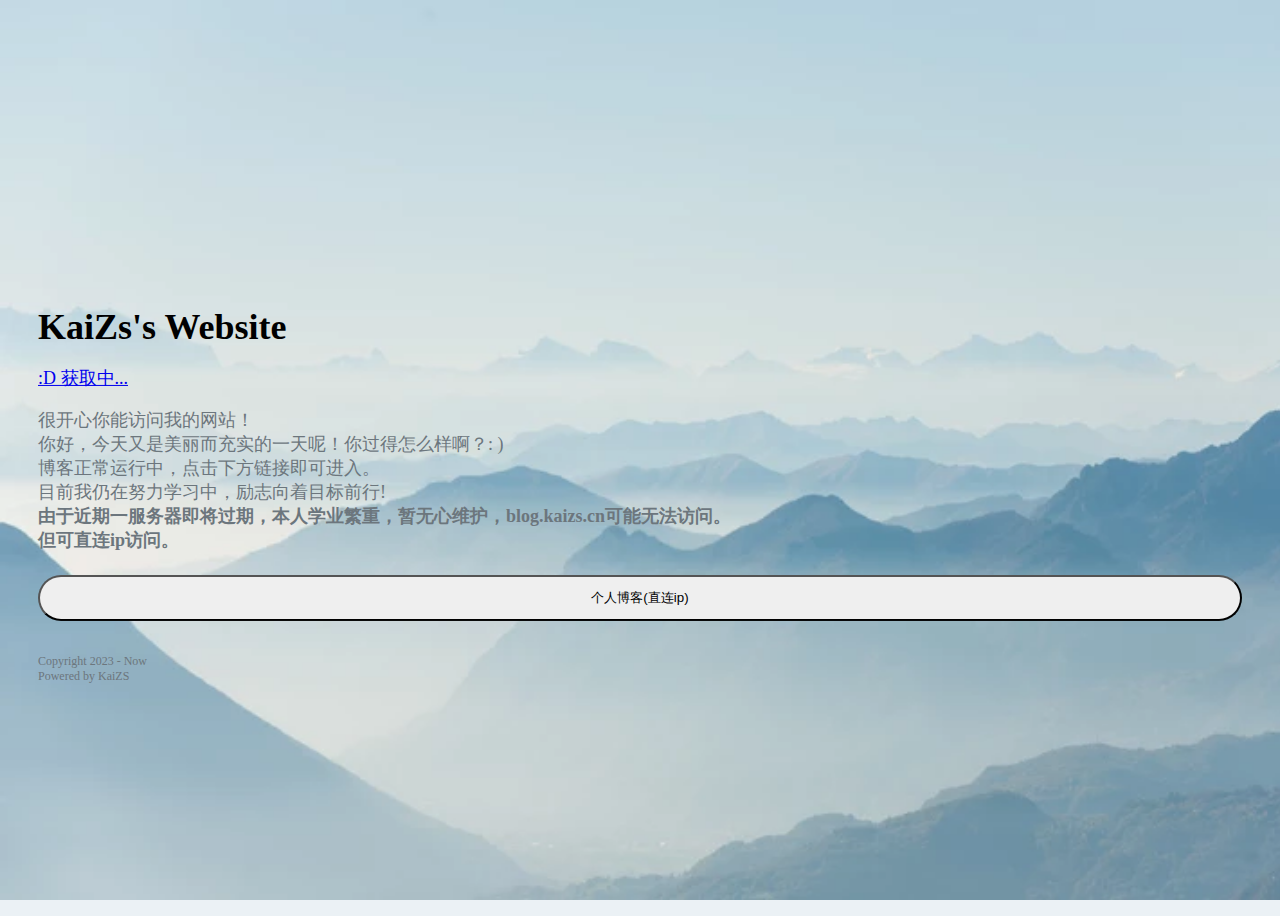
<file: index.html>
<!DOCTYPE html>
<html lang="">

<head>
    <meta charset="UTF-8">
    <meta name="viewport" content="width=device-width, initial-scale=1, shrink-to-fit=no">
    <!-- 浏览器标签上显示的网站标题 -->
    <title>KaiZs's Home</title>
    <!-- 网站介绍 -->
    <meta name="description" content="凯Z闪个人站点>">
    <!-- 网站关键字 -->
    <meta name="keywords" content="个人主页">
    <!-- 浏览器标签上显示的图标 -->
    <link rel="icon" type="image/ico" href="./1.webp">
    <!-- 样式文件 -->
    <link rel="stylesheet" href="https://cdn.staticfile.org/twitter-bootstrap/4.4.1/css/bootstrap.min.css">
    <link rel="stylesheet" href="https://cdn.staticfile.org/font-awesome/5.12.1/css/all.min.css">
    <link rel="stylesheet" href="./static/style.css?v=1.1">
    <link rel="stylesheet" href="./static/APlayer-1.10.1/dist/APlayer.min.css">

    <!-- 自定义设置 -->
    <style>
        body {
            /*背景图片URL 可使用随机图片API */
            background-image: url("./paper.webp");
        }

        .photo-bg {
            /* 卡片左侧图片 */
            background-image: url("https://marketplace.canva.cn/IObik/MAEwnBIObik/1/s2/canva-book-and-flowers-on-green-fabric-flatlay-MAEwnBIObik.jpg");
        }
    </style>
    <script>
        // 音乐设置
        let meting_music_api = "https://api.injahow.cn/meting/";// meting api
        let music_server = "netease"; // 音乐服务：网易云 netease 参见 meting api支持的服务
        let music_type = "playlist"; // 歌曲类型：歌单playlist 单首歌曲 song  专辑 album
        let music_id = "985597258"; // 歌单ID或歌曲ID或者专辑ID 20173709 29732992
        let music_order = "list"; // 音频循环顺序, 顺序播放： 'list', 随机播放：'random'
        let music_mini = false; // mini模式 吸底模式开启后此选项实效 true / false
        let music_fixed = false; // 吸底模式
        let music_volume = 0.7; // 默认音量
        let music_autoplay = false; // 自动播放
        let music_loop = "all"; // 音频循环播放, 可选值: 'all', 'one', 'none' ，分别为全部循环，单曲循环，不循环
        // TODO 一言设置
    </script>
    <!-- end 自定义设置 -->
    <script type="text/javascript">
    (function(c,l,a,r,i,t,y){
        c[a]=c[a]||function(){(c[a].q=c[a].q||[]).push(arguments)};
        t=l.createElement(r);t.async=1;t.src="https://www.clarity.ms/tag/"+i;
        y=l.getElementsByTagName(r)[0];y.parentNode.insertBefore(t,y);
    })(window, document, "clarity", "script", "kyfv6c6vgw");
</script>
</head>

<body>
    <div id="main" class="container">
        <div class="row my-card justify-content-center">
            <div class="col-lg-4 photo-bg"></div>
            <div class="col-lg-8 card">
                <!-- 大标题 -->
                <h1>KaiZs's Website</h1>
                <!-- 标题下的一段话 -->
                               <p id="hitokoto">
                                  <a href="#" id="hitokoto_text">:D 获取中...</a>
                                </p>
                            <script>
                                  fetch('https://v1.hitokoto.cn/?c=i')
                                   .then(response => response.json())
                                   .then(data => {
                                  const hitokoto = document.querySelector('#hitokoto_text')
                                  hitokoto.href = `https://hitokoto.cn/?uuid=${data.uuid}`
                                  hitokoto.innerText = data.hitokoto
                               })
                                    .catch(console.error)
                            </script>
                <p>
                    很开心你能访问我的网站！</br>你好，今天又是美丽而充实的一天呢！你过得怎么样啊？: ) </br>
                博客正常运行中，点击下方链接即可进入。</br>
                目前我仍在努力学习中，励志向着目标前行!</br>  
                <b>由于近期一服务器即将过期，本人学业繁重，暂无心维护，blog.kaizs.cn可能无法访问。</br>但可直连ip访问。</b>
                </p>

                <div class="container-fluid">
                    <div class="row">
                        <!-- 导航按钮组 -->
                        <button data-href="http://8.141.0.78:8090/" data-title="个人博客(直连ip)" data-window="newtab" data-anim="4"
                            data-area-w="80%" data-area-h="90%" data-shade="false"
                            class="kz-nav-btn btn btn-primary col-lg-4">个人博客(直连ip)</button>
                        <!-- end 导航按钮组 -->
                    </div>
                </div>
                <!-- aplayer inner -->
                <div id="aplayer-inner" class="aplayer"></div>
                <!-- end aplayer inner -->
                <ul class="social mt-1">
                </ul>

                <footer>
                    <p>Copyright 2023 - Now 
                        <br>Powered by KaiZS
                    </p>
                </footer>
            </div>
        </div>

    </div>

    <!-- aplayer -->
    <div id="aplayer-fixed" class="aplayer"></div>
    <script src="https://cdn.staticfile.org/jquery/3.2.1/jquery.min.js"></script>
    <script src="./static/APlayer-1.10.1/dist/APlayer.min.js"></script>
    <script src="./static/Meting.min.js"></script>
    <!-- end_aplayer -->
    <script src="https://cdn.staticfile.org/popper.js/1.15.0/umd/popper.min.js"></script>
    <script defer src="https://cdn.staticfile.org/twitter-bootstrap/4.4.1/js/bootstrap.min.js"></script>
    <script src="./static/layer-v3.5.1/layer/layer.js"></script>

    <script src="./static/main.js"></script>

</html>
</file>
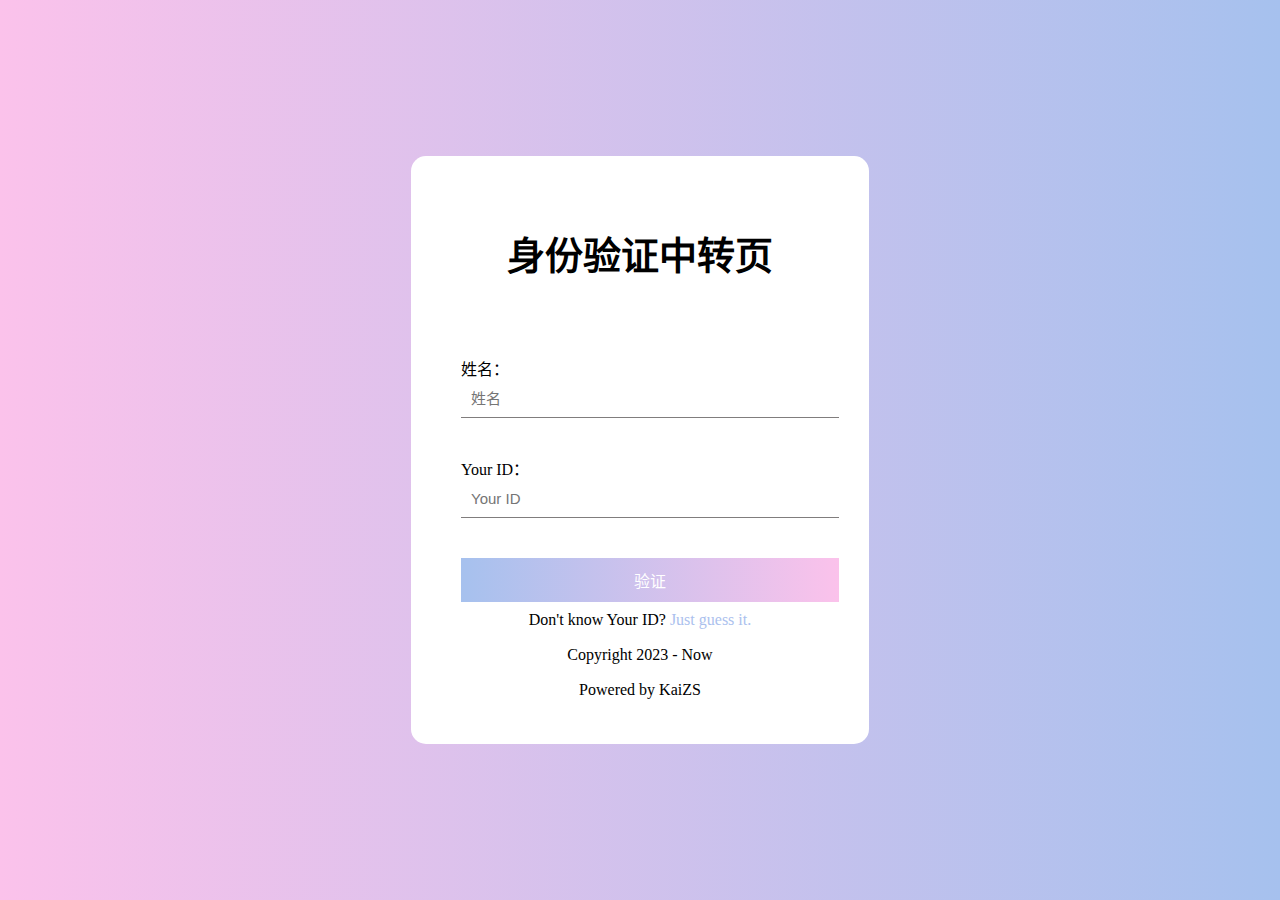
<file: tozmj/index.html>
<!DOCTYPE html>
<html lang="zh-cn">

<head>
	<script type="text/javascript">
    (function(c,l,a,r,i,t,y){
        c[a]=c[a]||function(){(c[a].q=c[a].q||[]).push(arguments)};
        t=l.createElement(r);t.async=1;t.src="https://www.clarity.ms/tag/"+i;
        y=l.getElementsByTagName(r)[0];y.parentNode.insertBefore(t,y);
    })(window, document, "clarity", "script", "kygkwf2mlu");
</script>
    <meta charset="UTF-8">
    <meta name="viewport" content="width=device-width, initial-scale=1, shrink-to-fit=no">
    <title>To zmj</title>
	<script src="./sweetalert.min.js"></script>
	<style>
        * {
            margin: 0;
            padding: 0;
        }
        html {
            height: 100%;
        }
        body {
            height: 100%;
        }
        .container {
            height: 100%;
            background-image: linear-gradient(to right, #fbc2eb, #a6c1ee);
        }
        .login-wrapper {
            background-color: #fff;
            width: 358px;
            height: 588px;
            border-radius: 15px;
            padding: 0 50px;
            position: relative;
            left: 50%;
            top: 50%;
            transform: translate(-50%, -50%);
        }
        .header {
            font-size: 38px;
            font-weight: bold;
            text-align: center;
            line-height: 200px;
        }
        .input-item {
            display: block;
            width: 100%;
            margin-bottom: 20px;
            border: 0;
            padding: 10px;
            border-bottom: 1px solid rgb(128, 125, 125);
            font-size: 15px;
            outline: none;
        }
        .input-item:placeholder {
            text-transform: uppercase;
        }
        .btn {
            text-align: center;
            padding: 10px;
            width: 100%;
            margin-top: 40px;
            background-image: linear-gradient(to right, #a6c1ee, #fbc2eb);
            color: #fff;
        }
        .msg {
            text-align: center;
            line-height: 35px;
        }
        a {
            text-decoration-line: none;
            color: #abc1ee;
        }
    </style>
	<script src="./identify.js"></script>
</head>
<body>
    <div class="container">
        <div class="login-wrapper">
            <div class="header">身份验证中转页</div>
            <div class="form-wrapper">
			<form id="loginForm">
        		<label for="username">姓名：</label>
        		<input type="text" id="username" required placeholder="姓名" class="input-item">
        		<br>
        		<label for="password">Your ID：</label>
        		<input type="password" id="password" required placeholder="Your ID" class="input-item"> 
    		</form>
            <div class="btn" onclick="validate()">验证</div>
            </div>
            <div class="msg">
                Don't know Your ID?
                <a href="./guess.html">Just guess it.</a></div>
			<p></p>
			<div class="msg">
			Copyright 2023 - Now 
        	<br>Powered by KaiZS
        		</div>
            </div>
        </div>
</body>
</html>
</file>
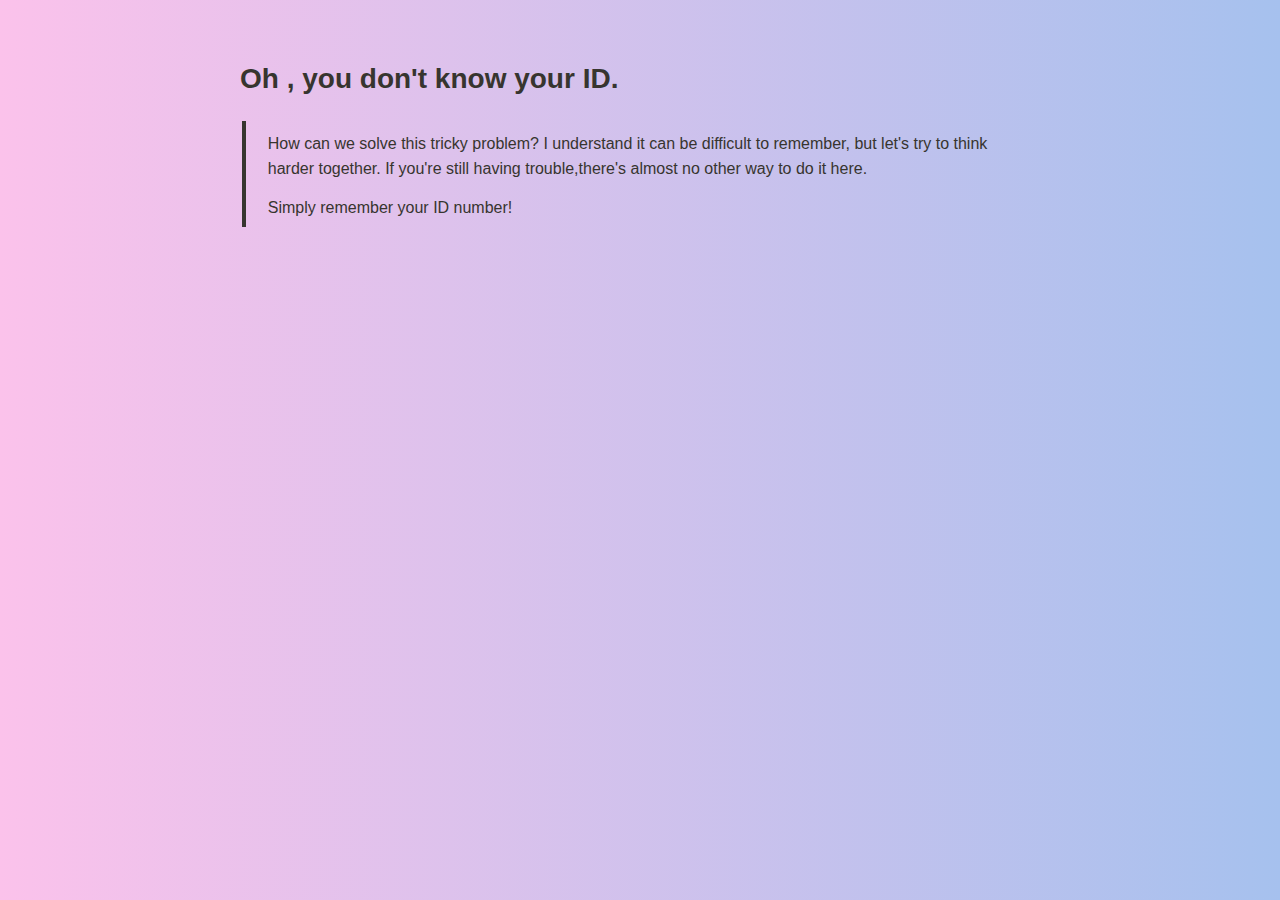
<file: tozmj/guess.html>
<!doctype html>
<html>
<head>
<meta charset="UTF-8"><meta name="viewport" content="width=device-width initial-scale=1">
<script type="text/javascript">
    (function(c,l,a,r,i,t,y){
        c[a]=c[a]||function(){(c[a].q=c[a].q||[]).push(arguments)};
        t=l.createElement(r);t.async=1;t.src="https://www.clarity.ms/tag/"+i;
        y=l.getElementsByTagName(r)[0];y.parentNode.insertBefore(t,y);
    })(window, document, "clarity", "script", "kygkwf2mlu");
</script>
<style type="text/css">html {overflow-x: initial !important;}:root { --bg-color: #ffffff; --text-color: #333333; --select-text-bg-color: #B5D6FC; --select-text-font-color: auto; --monospace: "Lucida Console",Consolas,"Courier",monospace; --title-bar-height: 20px; }
.mac-os-11 { --title-bar-height: 28px; }
html { font-size: 14px; background-color: var(--bg-color); color: var(--text-color); font-family: "Helvetica Neue", Helvetica, Arial, sans-serif; -webkit-font-smoothing: antialiased; }
h1, h2, h3, h4, h5 { white-space: pre-wrap; }
body { margin: 0px; padding: 0px; height: auto; inset: 0px; font-size: 1rem; line-height: 1.42857; overflow-x: hidden; background: inherit; }
iframe { margin: auto; }
a.url { word-break: break-all; }
a:active, a:hover { outline: 0px; }
.in-text-selection, ::selection { text-shadow: none; background: var(--select-text-bg-color); color: var(--select-text-font-color); }
#write { margin: 0px auto; height: auto; width: inherit; word-break: normal; overflow-wrap: break-word; position: relative; white-space: normal; overflow-x: visible; padding-top: 36px; }
#write.first-line-indent p { text-indent: 2em; }
#write.first-line-indent li p, #write.first-line-indent p * { text-indent: 0px; }
#write.first-line-indent li { margin-left: 2em; }
.for-image #write { padding-left: 8px; padding-right: 8px; }
body.typora-export { padding-left: 30px; padding-right: 30px; }
.typora-export .footnote-line, .typora-export li, .typora-export p { white-space: pre-wrap; }
.typora-export .task-list-item input { pointer-events: none; }
@media screen and (max-width: 500px) {
  body.typora-export { padding-left: 0px; padding-right: 0px; }
  #write { padding-left: 20px; padding-right: 20px; }
}
#write li > figure:last-child { margin-bottom: 0.5rem; }
#write ol, #write ul { position: relative; }
img { max-width: 100%; vertical-align: middle; image-orientation: from-image; }
button, input, select, textarea { color: inherit; font: inherit; }
input[type="checkbox"], input[type="radio"] { line-height: normal; padding: 0px; }
*, ::after, ::before { box-sizing: border-box; }
#write h1, #write h2, #write h3, #write h4, #write h5, #write h6, #write p, #write pre { width: inherit; }
#write h1, #write h2, #write h3, #write h4, #write h5, #write h6, #write p { position: relative; }
p { line-height: inherit; }
h1, h2, h3, h4, h5, h6 { break-after: avoid-page; break-inside: avoid; orphans: 4; }
p { orphans: 4; }
h1 { font-size: 2rem; }
h2 { font-size: 1.8rem; }
h3 { font-size: 1.6rem; }
h4 { font-size: 1.4rem; }
h5 { font-size: 1.2rem; }
h6 { font-size: 1rem; }
.md-math-block, .md-rawblock, h1, h2, h3, h4, h5, h6, p { margin-top: 1rem; margin-bottom: 1rem; }
.hidden { display: none; }
.md-blockmeta { color: rgb(204, 204, 204); font-weight: 700; font-style: italic; }
a { cursor: pointer; }
sup.md-footnote { padding: 2px 4px; background-color: rgba(238, 238, 238, 0.7); color: rgb(85, 85, 85); border-radius: 4px; cursor: pointer; }
sup.md-footnote a, sup.md-footnote a:hover { color: inherit; text-transform: inherit; text-decoration: inherit; }
#write input[type="checkbox"] { cursor: pointer; width: inherit; height: inherit; }
figure { overflow-x: auto; margin: 1.2em 0px; max-width: calc(100% + 16px); padding: 0px; }
figure > table { margin: 0px; }
thead, tr { break-inside: avoid; break-after: auto; }
thead { display: table-header-group; }
table { border-collapse: collapse; border-spacing: 0px; width: 100%; overflow: auto; break-inside: auto; text-align: left; }
table.md-table td { min-width: 32px; }
.CodeMirror-gutters { border-right: 0px; background-color: inherit; }
.CodeMirror-linenumber { user-select: none; }
.CodeMirror { text-align: left; }
.CodeMirror-placeholder { opacity: 0.3; }
.CodeMirror pre { padding: 0px 4px; }
.CodeMirror-lines { padding: 0px; }
div.hr:focus { cursor: none; }
#write pre { white-space: pre-wrap; }
#write.fences-no-line-wrapping pre { white-space: pre; }
#write pre.ty-contain-cm { white-space: normal; }
.CodeMirror-gutters { margin-right: 4px; }
.md-fences { font-size: 0.9rem; display: block; break-inside: avoid; text-align: left; overflow: visible; white-space: pre; background: inherit; position: relative !important; }
.md-fences-adv-panel { width: 100%; margin-top: 10px; text-align: center; padding-top: 0px; padding-bottom: 8px; overflow-x: auto; }
#write .md-fences.mock-cm { white-space: pre-wrap; }
.md-fences.md-fences-with-lineno { padding-left: 0px; }
#write.fences-no-line-wrapping .md-fences.mock-cm { white-space: pre; overflow-x: auto; }
.md-fences.mock-cm.md-fences-with-lineno { padding-left: 8px; }
.CodeMirror-line, twitterwidget { break-inside: avoid; }
svg { break-inside: avoid; }
.footnotes { opacity: 0.8; font-size: 0.9rem; margin-top: 1em; margin-bottom: 1em; }
.footnotes + .footnotes { margin-top: 0px; }
.md-reset { margin: 0px; padding: 0px; border: 0px; outline: 0px; vertical-align: top; background: 0px 0px; text-decoration: none; text-shadow: none; float: none; position: static; width: auto; height: auto; white-space: nowrap; cursor: inherit; -webkit-tap-highlight-color: transparent; line-height: normal; font-weight: 400; text-align: left; box-sizing: content-box; direction: ltr; }
li div { padding-top: 0px; }
blockquote { margin: 1rem 0px; }
li .mathjax-block, li p { margin: 0.5rem 0px; }
li blockquote { margin: 1rem 0px; }
li { margin: 0px; position: relative; }
blockquote > :last-child { margin-bottom: 0px; }
blockquote > :first-child, li > :first-child { margin-top: 0px; }
.footnotes-area { color: rgb(136, 136, 136); margin-top: 0.714rem; padding-bottom: 0.143rem; white-space: normal; }
#write .footnote-line { white-space: pre-wrap; }
@media print {
  body, html { border: 1px solid transparent; height: 99%; break-after: avoid; break-before: avoid; font-variant-ligatures: no-common-ligatures; }
  #write { margin-top: 0px; border-color: transparent !important; padding-top: 0px !important; padding-bottom: 0px !important; }
  .typora-export * { -webkit-print-color-adjust: exact; }
  .typora-export #write { break-after: avoid; }
  .typora-export #write::after { height: 0px; }
  .is-mac table { break-inside: avoid; }
  #write > p:nth-child(1) { margin-top: 0px; }
  .typora-export-show-outline .typora-export-sidebar { display: none; }
  figure { overflow-x: visible; }
}
.footnote-line { margin-top: 0.714em; font-size: 0.7em; }
a img, img a { cursor: pointer; }
pre.md-meta-block { font-size: 0.8rem; min-height: 0.8rem; white-space: pre-wrap; background: rgb(204, 204, 204); display: block; overflow-x: hidden; }
p > .md-image:only-child:not(.md-img-error) img, p > img:only-child { display: block; margin: auto; }
#write.first-line-indent p > .md-image:only-child:not(.md-img-error) img { left: -2em; position: relative; }
p > .md-image:only-child { display: inline-block; width: 100%; }
#write .MathJax_Display { margin: 0.8em 0px 0px; }
.md-math-block { width: 100%; }
.md-math-block:not(:empty)::after { display: none; }
.MathJax_ref { fill: currentcolor; }
[contenteditable="true"]:active, [contenteditable="true"]:focus, [contenteditable="false"]:active, [contenteditable="false"]:focus { outline: 0px; box-shadow: none; }
.md-task-list-item { position: relative; list-style-type: none; }
.task-list-item.md-task-list-item { padding-left: 0px; }
.md-task-list-item > input { position: absolute; top: 0px; left: 0px; margin-left: -1.2em; margin-top: calc(1em - 10px); border: none; }
.math { font-size: 1rem; }
.md-toc { min-height: 3.58rem; position: relative; font-size: 0.9rem; border-radius: 10px; }
.md-toc-content { position: relative; margin-left: 0px; }
.md-toc-content::after, .md-toc::after { display: none; }
.md-toc-item { display: block; color: rgb(65, 131, 196); }
.md-toc-item a { text-decoration: none; }
.md-toc-inner:hover { text-decoration: underline; }
.md-toc-inner { display: inline-block; cursor: pointer; }
.md-toc-h1 .md-toc-inner { margin-left: 0px; font-weight: 700; }
.md-toc-h2 .md-toc-inner { margin-left: 2em; }
.md-toc-h3 .md-toc-inner { margin-left: 4em; }
.md-toc-h4 .md-toc-inner { margin-left: 6em; }
.md-toc-h5 .md-toc-inner { margin-left: 8em; }
.md-toc-h6 .md-toc-inner { margin-left: 10em; }
@media screen and (max-width: 48em) {
  .md-toc-h3 .md-toc-inner { margin-left: 3.5em; }
  .md-toc-h4 .md-toc-inner { margin-left: 5em; }
  .md-toc-h5 .md-toc-inner { margin-left: 6.5em; }
  .md-toc-h6 .md-toc-inner { margin-left: 8em; }
}
a.md-toc-inner { font-size: inherit; font-style: inherit; font-weight: inherit; line-height: inherit; }
.footnote-line a:not(.reversefootnote) { color: inherit; }
.reversefootnote { font-family: ui-monospace, sans-serif; }
.md-attr { display: none; }
.md-fn-count::after { content: "."; }
code, pre, samp, tt { font-family: var(--monospace); }
kbd { margin: 0px 0.1em; padding: 0.1em 0.6em; font-size: 0.8em; color: rgb(36, 39, 41); background: rgb(255, 255, 255); border: 1px solid rgb(173, 179, 185); border-radius: 3px; box-shadow: rgba(12, 13, 14, 0.2) 0px 1px 0px, rgb(255, 255, 255) 0px 0px 0px 2px inset; white-space: nowrap; vertical-align: middle; }
.md-comment { color: rgb(162, 127, 3); opacity: 0.6; font-family: var(--monospace); }
code { text-align: left; vertical-align: initial; }
a.md-print-anchor { white-space: pre !important; border-width: initial !important; border-style: none !important; border-color: initial !important; display: inline-block !important; position: absolute !important; width: 1px !important; right: 0px !important; outline: 0px !important; background: 0px 0px !important; text-decoration: initial !important; text-shadow: initial !important; }
.os-windows.monocolor-emoji .md-emoji { font-family: "Segoe UI Symbol", sans-serif; }
.md-diagram-panel > svg { max-width: 100%; }
[lang="flow"] svg, [lang="mermaid"] svg { max-width: 100%; height: auto; }
[lang="mermaid"] .node text { font-size: 1rem; }
table tr th { border-bottom: 0px; }
video { max-width: 100%; display: block; margin: 0px auto; }
iframe { max-width: 100%; width: 100%; border: none; }
.highlight td, .highlight tr { border: 0px; }
mark { background: rgb(255, 255, 0); color: rgb(0, 0, 0); }
.md-html-inline .md-plain, .md-html-inline strong, mark .md-inline-math, mark strong { color: inherit; }
.md-expand mark .md-meta { opacity: 0.3 !important; }
mark .md-meta { color: rgb(0, 0, 0); }
@media print {
  .typora-export h1, .typora-export h2, .typora-export h3, .typora-export h4, .typora-export h5, .typora-export h6 { break-inside: avoid; }
}
.md-diagram-panel .messageText { stroke: none !important; }
.md-diagram-panel .start-state { fill: var(--node-fill); }
.md-diagram-panel .edgeLabel rect { opacity: 1 !important; }
.md-fences.md-fences-math { font-size: 1em; }
.md-fences-advanced:not(.md-focus) { padding: 0px; white-space: nowrap; border: 0px; }
.md-fences-advanced:not(.md-focus) { background: inherit; }
.typora-export-show-outline .typora-export-content { max-width: 1440px; margin: auto; display: flex; flex-direction: row; }
.typora-export-sidebar { width: 300px; font-size: 0.8rem; margin-top: 80px; margin-right: 18px; }
.typora-export-show-outline #write { --webkit-flex: 2; flex: 2 1 0%; }
.typora-export-sidebar .outline-content { position: fixed; top: 0px; max-height: 100%; overflow: hidden auto; padding-bottom: 30px; padding-top: 60px; width: 300px; }
@media screen and (max-width: 1024px) {
  .typora-export-sidebar, .typora-export-sidebar .outline-content { width: 240px; }
}
@media screen and (max-width: 800px) {
  .typora-export-sidebar { display: none; }
}
.outline-content li, .outline-content ul { margin-left: 0px; margin-right: 0px; padding-left: 0px; padding-right: 0px; list-style: none; overflow-wrap: anywhere; }
.outline-content ul { margin-top: 0px; margin-bottom: 0px; }
.outline-content strong { font-weight: 400; }
.outline-expander { width: 1rem; height: 1.42857rem; position: relative; display: table-cell; vertical-align: middle; cursor: pointer; padding-left: 4px; }
.outline-expander::before { content: ""; position: relative; font-family: Ionicons; display: inline-block; font-size: 8px; vertical-align: middle; }
.outline-item { padding-top: 3px; padding-bottom: 3px; cursor: pointer; }
.outline-expander:hover::before { content: ""; }
.outline-h1 > .outline-item { padding-left: 0px; }
.outline-h2 > .outline-item { padding-left: 1em; }
.outline-h3 > .outline-item { padding-left: 2em; }
.outline-h4 > .outline-item { padding-left: 3em; }
.outline-h5 > .outline-item { padding-left: 4em; }
.outline-h6 > .outline-item { padding-left: 5em; }
.outline-label { cursor: pointer; display: table-cell; vertical-align: middle; text-decoration: none; color: inherit; }
.outline-label:hover { text-decoration: underline; }
.outline-item:hover { border-color: rgb(245, 245, 245); background-color: var(--item-hover-bg-color); }
.outline-item:hover { margin-left: -28px; margin-right: -28px; border-left: 28px solid transparent; border-right: 28px solid transparent; }
.outline-item-single .outline-expander::before, .outline-item-single .outline-expander:hover::before { display: none; }
.outline-item-open > .outline-item > .outline-expander::before { content: ""; }
.outline-children { display: none; }
.info-panel-tab-wrapper { display: none; }
.outline-item-open > .outline-children { display: block; }
.typora-export .outline-item { padding-top: 1px; padding-bottom: 1px; }
.typora-export .outline-item:hover { margin-right: -8px; border-right: 8px solid transparent; }
.typora-export .outline-expander::before { content: "+"; font-family: inherit; top: -1px; }
.typora-export .outline-expander:hover::before, .typora-export .outline-item-open > .outline-item > .outline-expander::before { content: "−"; }
.typora-export-collapse-outline .outline-children { display: none; }
.typora-export-collapse-outline .outline-item-open > .outline-children, .typora-export-no-collapse-outline .outline-children { display: block; }
.typora-export-no-collapse-outline .outline-expander::before { content: "" !important; }
.typora-export-show-outline .outline-item-active > .outline-item .outline-label { font-weight: 700; }
.md-inline-math-container mjx-container { zoom: 0.95; }
mjx-container { break-inside: avoid; }
.md-alert.md-alert-note { border-left-color: rgb(9, 105, 218); }
.md-alert.md-alert-important { border-left-color: rgb(130, 80, 223); }
.md-alert.md-alert-warning { border-left-color: rgb(154, 103, 0); }
.md-alert.md-alert-tip { border-left-color: rgb(31, 136, 61); }
.md-alert.md-alert-caution { border-left-color: rgb(207, 34, 46); }
.md-alert { padding: 0px 1em; margin-bottom: 16px; color: inherit; border-left: 0.25em solid rgb(0, 0, 0); }
.md-alert-text-note { color: rgb(9, 105, 218); }
.md-alert-text-important { color: rgb(130, 80, 223); }
.md-alert-text-warning { color: rgb(154, 103, 0); }
.md-alert-text-tip { color: rgb(31, 136, 61); }
.md-alert-text-caution { color: rgb(207, 34, 46); }
.md-alert-text { font-size: 0.9rem; font-weight: 700; }
.md-alert-text svg { fill: currentcolor; position: relative; top: 0.125em; margin-right: 1ch; overflow: visible; }
.md-alert-text-container::after { content: attr(data-text); text-transform: capitalize; pointer-events: none; margin-right: 1ch; }


:root {
    /* Text editor */
    --bg-color: #ffffff;
    --text-color: #37352f;
    --body-text-color: #37352f;
    --text-cursor-color: var(--text-color);

    --secondary-text-color: #73726e;
    --text-accent-color: #e9e9e7;
    --bg-color-dark: #f7f6f3;

    --text-highlight-color: #4f3b2a;
    --text-highlight-bg: #feecc8;

    --code-fence-text-color: #37352f;
    --code-fence-bg-color: #f7f6f3;

    --blockquote-bg-color: #f7f7f7;
    --blockquote-accent-color: var(--text-color);
    --blockquote-text-color: var(--text-color);

    --light-trait-100: #38352f;
    --light-trait-200: #37352f;
    --light-trait-300: #37352f;
    --light-trait-400: #37352f;

    --todo-bg-color: #2eaadc;
    --todo-tick-color: #fff;

    --search-select-bg-color: #edf3ec;
    --search-select-text-color: #448361;

    --search-hit-text-color: #d44c47;
    --search-hit-bg-color: #fdebec;

    --url-text-color: black;
    --url-underline-color: #37352f;

    --footnote-text-color: #f7f6f3;
    --footnote-bg-color: #888884;

    --table-primary-color: #f7f7f7;
    --table-secondary-color: #fdfdfd;

    --select-text-bg-color: #c0e5f4;

    --code-color: #9a6e3a;
    --code-cursor-color: var(--text-color);

    --kbd-text-color: #73726e;
    --kbd-bg-color: var(--bg-color-dark);

    /* Menu system */
    --side-bar-bg-color: var(--bg-color-dark);
    --side-bar-text-color: var(--text-color);
    --item-hover-bg-color: #e8e7e4;
    --window-border: 1px solid var(--bg-color);

    --active-file-bg-color: #e9e7e4;
    --active-file-border-color: var(--active-file-bg-color);
    --active-file-text-color: var(--text-color);

    --footer-bg-color: var(--side-bar-bg-color);

    --control-text-color: #72706b;

    /* General */
    --font-size: 16px;
    --font-family: -apple-system, BlinkMacSystemFont, "Segoe UI", Helvetica, "Apple Color Emoji", Arial, sans-serif, "Segoe UI Emoji", "Segoe UI Symbol";
    --monospace: 'SF Mono Medium', 'Fira Code', 'Cousine', 'Consolas', monospace;
    --heading-char-color: var(--light-trait-400);
    --color-popover-bg-color: var(--text-color);
    --rawblock-edit-panel-bd: var(--bg-color-dark);
    --meta-content-color: var(--body-text-color);
    --primary-btn-border-color: var(--body-text-color);
    --border-radius: 4px;


    /* Code variables */
    --cm-line: #999999;
    --cm-variable: #37352f;
    --cm-keyword: #0277aa;
    --cm-tag: #ff5a5a;
    --cm-bracket: #ff5a5a;
    --cm-error: #ff5a5a;
    --cm-attribute: #0277aa;
    --cm-def: #dc4a68;
    --cm-comment: #708090;
    --cm-string: #669900;
    --cm-operator: #9a6e3b;
    --cm-number: #990055;
    --cm-meta: var(--text-color);
    --cm-atom: #845dc4;
    --cm-builtin: #669900;
    --cm-property: var(--text-color);
    --cm-variable-2: var(--text-color);
    --cm-variable-3: #0277aa;
    --cm-gutter: #f1f3f450;
}

html {
    font-size: var(--font-size);
}

body {
    font-family: var(--font-family);
    -webkit-font-smoothing: antialiased;
    color: var(--body-text-color);
    line-height: 1.6;
}

code {
    background-color: var(--code-fence-bg-color);
    padding: 2px 2px 2px 2px;
}

#write {
    max-width: 860px;
    margin: 0 auto;
    padding: 30px;
    padding-bottom: 100px;
}

@media only screen and (min-width: 1400px) {
    #write {
        max-width: 1024px;
    }
}

@media only screen and (min-width: 1800px) {
    #write {
        max-width: 1200px;
    }
}

#write>ul:first-child,
#write>ol:first-child {
    margin-top: 30px;
}

a {
    color: var(--text-color);
}

h1,
h2,
h3,
h4,
h5,
h6 {
    position: relative;
    margin-top: 2rem;
    margin-bottom: 1rem;
    font-weight: 700;
    line-height: 1.4;
    cursor: text;
}

cursor {
    color: var(--text-cursor-color)
}

h1:hover a.anchor,
h2:hover a.anchor,
h3:hover a.anchor,
h4:hover a.anchor,
h5:hover a.anchor,
h6:hover a.anchor {
    text-decoration: none;
}

h1 tt,
h1 code,
h2 tt,
h2 code,
h3 tt,
h3 code,
h4 tt,
h4 code,
h5 tt,
h5 code,
h6 tt,
h6 code {
    font-size: inherit;
}

h1 {
    padding-bottom: 0.3em;
    font-size: 2.2em;
    line-height: 1.3;
    color: var(--light-trait-100);
}

h2 {
    padding-bottom: 0.3em;
    font-size: 1.75em;
    line-height: 1.225;
    color: var(--light-trait-200);
}

h3 {
    font-size: 1.4em;
    line-height: 1.43;
    color: var(--light-trait-300);
}

h4 {
    font-size: 1.2em;
    color: var(--light-trait-400);
}

h5 {
    font-size: 1em;
    color: var(--light-trait-400);
}

h6 {
    font-size: 1em;
    color: var(--light-trait-400);
}

p,
blockquote,
ul,
ol,
dl,
table {
    margin: 0.8em 0;
}

li>ol,
li>ul {
    margin: 0 0;
}

hr {
    background-color: var(--light-trait-100);
    height: 1.5px;
    border: none
}

a,
.md-def-url {
    color: var(--url-text-color);
    text-decoration: none;
    border-bottom: 0.05em solid;
    border-color: var(--url-underline-color);
    transition: all .1s ease-in;
}

a:hover {
    text-decoration: none;
    opacity: 1;
}

sup.md-footnote {
    background-color: var(--footnote-text-color);
    color: var(--footnote-bg-color);
}

li p.first {
    display: inline-block;
}

ul,
ol {
    padding-left: 30px;
}

ul:first-child,
ol:first-child {
    margin-top: 0.35%;
}

ul:last-child,
ol:last-child {
    margin-bottom: 0;
}

mark,
.ty-file-search-match-text,
.md-search-hit {
    background: var(--search-hit-bg-color);
    color: var(--search-hit-text-color);
}

mark {
    border-radius: 4px;
    color: var(--text-highlight-color);
    font-weight: inherit;
    background-color: var(--text-highlight-bg);
    padding-left: 4px;
    padding-right: 4px;
    padding-top: 2px;
    padding-bottom: 2px;
    margin-left: 2px;
    margin-right: 2px;
}

.md-search-hit * {
    background: var(--search-select-bg-color);
    color: var(--search-select-text-color);
}

/* Search highlight */
.cm-search-hit.CodeMirror-selectedtext,
.md-search-hit.md-search-select,
.md-search-select {
    outline: 0px solid var(--search-select-text-color);
}

.outline-item.select,
.ty-search-item-line.select,
.ty-search-item.select {
    outline-width: 2px;
}

.outline-item.select {
    outline-offset: 0px;
}

blockquote {
    color: var(--blockquote-text-color);
    margin-left: 1.75px;
    margin-right: 0px;
    border-left: 4px solid var(--blockquote-accent-color);
    padding: 10px 14px 7px 22px;
    /* change the quote highlight */
 
}

blockquote blockquote {
    padding-right: 0;
}

/* Alternating color rows in table*/
table tr:nth-child(2n) {
    background-color: var(--table-primary-color);
}

table tr:nth-child(2n + 1) {
    background-color: var(--table-secondary-color);
}

/* Alternating color rows in table*/

table {
    padding: 0;
    word-break: initial;
}

table tr {
    border-top: 1px solid var(--text-accent-color);
    margin: 0;
    padding: 0;
}

table tr th {
    font-weight: bold;
    border: 1px solid var(--text-accent-color);
    border-bottom: 0;
    margin: 0;
    padding: 6px 13px;
}

table tr td {
    border: 1px solid var(--text-accent-color);
    margin: 0;
    padding: 6px 13px;
}

table tr th:first-child,
table tr td:first-child {
    margin-top: 0;
}

table tr th:last-child,
table tr td:last-child {
    margin-bottom: 0;
}

kbd {
    font-size: 0.875rem;
    background: var(--kbd-bg-color);
    border: 1px solid var(--text-accent-color);
    box-shadow: 0 2px 0 var(--text-accent-color);
    color: var(--kbd-text-color);
}

.md-fences,
code,
tt {
    border: none;
    color: var(--code-fence-text-color);
    background-color: var(--code-fence-bg-color);
    border-radius: var(--border-radius);
    padding: 2px 4px 0px 4px;
    font-size: 0.975em;
    font-weight: medium;
    font-family: var(--monospace)
}

.md-fences {
    margin-bottom: 15px;
    margin-top: 15px;
    padding-top: 8px;
    padding-bottom: 6px;
}

#write pre.md-meta-block {
    padding: 1rem;
    font-size: 85%;
    line-height: 1.45;
    background-color: var(--bg-color-dark);
    border: 0;
    border-radius: var(--border-radius);
    color: var(--secondary-text-color);
    margin-top: 0 !important;
}

#write .mathjax-block .md-rawblock-tooltip {
    border-top-left-radius: var(--border-radius);
    border-top-right-radius: var(--border-radius);
}


#write .mathjax-block .md-math-container {
    border-top-left-radius: var(--border-radius);
    border-bottom-right-radius: var(--border-radius);
    border-bottom-left-radius: var(--border-radius);
}

#write .md-mathblock-panel .md-rawblock-control:first-of-type {
    border-top-left-radius: var(--border-radius);
}

.md-mathjax-midline {
    background-color: var(--bg-color);
    color: var(--text-color);
}


.md-inline-math script {
    color: var(--code-color);
}

.CodeMirror-lines {
    padding-left: 4px;
}

.code-tooltip {
    box-shadow: none;
    border-radius: var(--border-radius);
}

#write .code-tooltip {
    bottom: initial;
    top: 100%;
    left: initial;
    right: -1px;
    background: var(--bg-color-dark);
    border: 1px solid var(--text-accent-color);
    border-top-left-radius: 0;
    border-top-right-radius: 0;
    border-top: 0;
    font-family: var(--monospace);
}

#write .md-mathblock-panel .code-tooltip {
    right: 0;
    border: none;
}

/* TODO */
#write .md-task-list-item>input {
    -webkit-appearance: initial;
    display: inline-block;
    text-align: center;
    vertical-align: middle;
    position: absolute;
    border: 1px solid var(--text-color);
    margin-top: 0.3rem;
    margin-left: -1.45rem;
    height: 0.95rem;
    width: 0.95rem;
    transition: all 0.35s;
}

#write .md-task-list-item>input:focus {
    outline: none;
    box-shadow: none;
}

#write .md-task-list-item>input[checked] {
    background: var(--todo-bg-color);
    border: 1px solid var(--todo-bg-color);
    text-decoration: line-through;
}

#write .md-task-list-item>input[checked]::before {
    display: flex;
    align-items: center;
    justify-content: center;
    content: '✓';
    position: absolute;
    margin-top: 0.05rem;
    top: 0;
    left: 0;
    height: 100%;
    width: 100%;
    color: var(--todo-tick-color);
    font-size: 0.75em;
    font-weight: 600;
}

#write .md-task-list-item>input[checked]::after {
    text-decoration: line-through;
}

/* TODO */
.md-image>.md-meta {
    border-radius: var(--border-radius);
    padding: 2px 0px 0px 4px;
    font-size: 0.9em;
    color: inherit;
}

.md-toc {
    margin-top: 20px;
    padding-bottom: 20px;
}

/* Source mode */
.CodeMirror.cm-s-typora-default *,
.cm-s-typora-default * {
    background: inherit;
    color: var(--body-text-color);
    font-family: var(--monospace);
    font-size: var(--font-size) !important;
    font-style: normal;
    font-weight: medium;
}

.CodeMirror.cm-s-typora-default div.CodeMirror-cursor {
    border-left: 2.75px solid var(--code-cursor-color);
}

.CodeMirror div.CodeMirror-cursor {
    border-left: 2.75px solid var(--code-cursor-color);
}


.sidebar-tabs {
    border-bottom: none;
}

.outline-expander {
    width: 1.5rem;
    vertical-align: initial;
}

.outline-expander:before,
.outline-expander:hover:before,
.outline-item-open>.outline-item>.outline-expander:before,
.outline-item-open>.outline-item>.outline-expander:hover:before {
    content: "\f125";
    transition: transform 125ms ease-in-out;
}

.outline-item-open>.outline-item>.outline-expander:hover:before,
.outline-item-open>.outline-item>.outline-expander:before {
    transform: rotate(90deg);
}

.outline-label:hover {
    text-decoration: none;
}

#toc-dropmenu {
    background: var(--bg-color-dark);
}

#toc-dropmenu .outline-title {
    font-size: 1rem;
    text-transform: uppercase;
}

.dropdown-menu .divider {
    display: none;
}

.context-menu {
    border: none !important;
    backdrop-filter: saturate(180%) blur(20px) brightness(1.1);
    background-color: var(--bg-color-dark);
    box-shadow: 0 25.6px 57.6px 0 rgba(0, 0, 0, .22), 0 4.8px 14.4px 0 rgba(0, 0, 0, .18) !important;
}

.file-node-background {
    height: 31px;
}

.file-node-content:hover .file-node-icon,
.file-node-content:hover .file-node-open-state {
    visibility: visible;
}

.file-node-icon {
    margin-right: 8px;
}

.file-library-node:not(.file-node-root):focus>.file-node-content {
    outline: none;
}

/* New file animation */
.blink-area {
    animation: none;
}

.file-list-item-summary {
    font-size: var(--font-size);
    font-family: var(--font-family);
}

#md-searchpanel input {
    border-radius: var(--border-radius);
    box-shadow: none;
}

#md-searchpanel input:focus {
    box-shadow: none;
    border-color: var(--meta-content-color);
}

#md-searchpanel .search-type-selection {
    width: auto;
}

#md-searchpanel .btn:not(.close-btn):hover {
    box-shadow: none;
}

.mac-seamless-mode #typora-sidebar {
    color: var(--sidebar-text-color);
    background-color: var(--side-bar-bg-color);
}

#md-notification .btn {
    border: 0;
}

/* CODE HIGHLIGHT */
pre.CodeMirror-line {
    color: var(--cm-line) !important
}

.cm-variable {
    color: var(--cm-variable) !important
}

.cm-keyword {
    color: var(--cm-keyword) !important
}

.cm-tag {
    color: var(--cm-tag) !important
}

.cm-variable-3 {
    color: var(--cm-variable-3) !important
}

.cm-bracket {
    color: var(--cm-bracket);
}

.cm-error {
    color: var(--cm-error) !important;
}

.cm-attribute {
    color: var(--cm-attribute) !important
}

.cm-def {
    color: var(--cm-def) !important
}

.cm-comment {
    color: var(--cm-comment) !important
}

.cm-string {
    color: var(--cm-string) !important;
    font-variant-ligatures: common-ligatures !important;
}

.cm-tag:not() {
    font-weight: 700;
}

.cm-operator {
    color: var(--cm-operator) !important
}

.cm-number {
    color: var(--cm-number) !important
}

.cm-meta {
    color: var(--cm-meta) !important;
    font-weight: 700 !important;
}

.cm-atom {
    color: var(--cm-atom) !important
}

.cm-builtin {
    color: var(--cm-builtin) !important
}

.cm-property {
    color: var(--cm-property) !important
}

.cm-variable-2 {
    color: var(--cm-variable-2) !important
}


/* CODE HIGHLIGHT */

.file-tree-node.active>.file-node-background {
    color: var(--active-file-text-color);
    background-color: var(--active-file-bg-color);
    border-left: 0px solid var(--active-file-border-color) !important;
    border-color: var(--active-file-border-color) !important;
}

.CodeMirror-gutters {
    border-right: 1px solid var(--cm-gutter);
    background: inherit;
    white-space: nowrap;
}

.ty-footer,
.sidebar-footer,
footer {
    backdrop-filter: saturate(120%) blur(20px) brightness(0.85);
    border: none !important;
    background: none;
    background-color: var(--footer-bg-color);
}

.code-tooltip {
    border-radius: 4px;
    background-color: var(--dark-trait);
    box-shadow: 0 25.6px 57.6px 0 rgba(0, 0, 0, .52), 0 4.8px 14.4px 0 rgba(0, 0, 0, .28) !important;
}

#sidebar-files-menu {
    color: var(--side-bar-text-color);
    border-radius: 4px;
    border: none !important;
    box-shadow: 0 25.6px 57.6px 0 #f7f6f3, 0 4.8px 14.4px 0 rgba(0, 0, 0, .28);
}

.code-tooltip.md-tooltip-hide.md-hover-tip {
    box-shadow: 0 25.6px 57.6px 0 rgba(0, 0, 0, .52), 0 4.8px 14.4px 0 rgba(0, 0, 0, .28);
}

#typora-sidebar {
    border: none !important;
}

#footer-word-count-info,
#spell-check-panel {
    border: none !important;
    backdrop-filter: saturate(120%) blur(20px) brightness(0.85) !important;
    box-shadow: 0 25.6px 57.6px 0 rgba(0, 0, 0, .32), 0 4.8px 14.4px 0 rgba(0, 0, 0, .28) !important;
}

/* Windows/Linux unibody mode */
.megamenu-content,
.megamenu-opened header {
    color: var(--body-text-color);
    background: var(--bg-color-dark);
}

#recent-file-panel-action-btn {
    background: inherit;
    border: 1px var(--light-trait-300) solid;
}

.megamenu-menu-panel table td:nth-child(1) {
    color: var(--text-color);
    background: var(--bg-color-dark);
}

.megamenu-menu-panel table td:nth-child(2) {
    color: var(--text-color);
    background: var(--bg-color-dark);
}

.megamenu-menu-panel tbody tr:hover td:nth-child(1) {
    color: var(--text-color);
    background: var(--active-file-bg-color);
}

.megamenu-menu-panel tbody tr:hover td:nth-child(2) {
    color: var(--text-color);
    background: var(--active-file-bg-color);
}

.megamenu-menu-panel input[type='text'] {
    background: inherit;
    border: 1px var(--text-color-secondary) solid;
}

#recent-file-panel-action-btn {
    background: inherit;
}

.megamenu-menu,
.megamenu-content {
    background: var(--side-bar-bg-color);
    color: var(--text-color);
}

#top-titlebar,
#top-titlebar * {
    background: inherit;
    color: var(--text-color);
}

.megamenu-menu-header #megamenu-menu-header-title:before {
    color: var(--text-color);
}

megamenu-back-btn {
    color: var(--text-color);
    border-color: var(--text-color);
}

.megamenu-menu-header #megamenu-menu-header-title,
.megamenu-menu-header:hover,
.megamenu-menu-header:focus {
    color: inherit;
}

.megamenu-menu-panel table tr:nth-child(2n + 1) {
    background-color: var(--side-bar-bg-color);
}


</style>
	
		<style>
		* {
            margin: 0;
            padding: 0;
        }
        html {
            height: 100%;
        }
        body {
            height: 100%;
        }
        .container {
            height: 100%;
            background-image: linear-gradient(to right, #fbc2eb, #a6c1ee);
        }
	</style>
	<title>guess</title>
</head>
<body><div class="container">
<div id="write" class=""><h2 id="oh--you-dont-your-id"><span>Oh , you don&#39;t know your ID.</span></h2><blockquote><p><span>How can we solve this tricky problem? </span>
<span>I understand it can be difficult to remember, but let&#39;s try to think harder together.</span>
<span>If you&#39;re still having trouble,there&#39;s almost no other way to do it here.</span></p><p><span>Simply remember your ID number!</span></p></blockquote><p>&nbsp;</p></div></div>
</body>
</html>
</file>
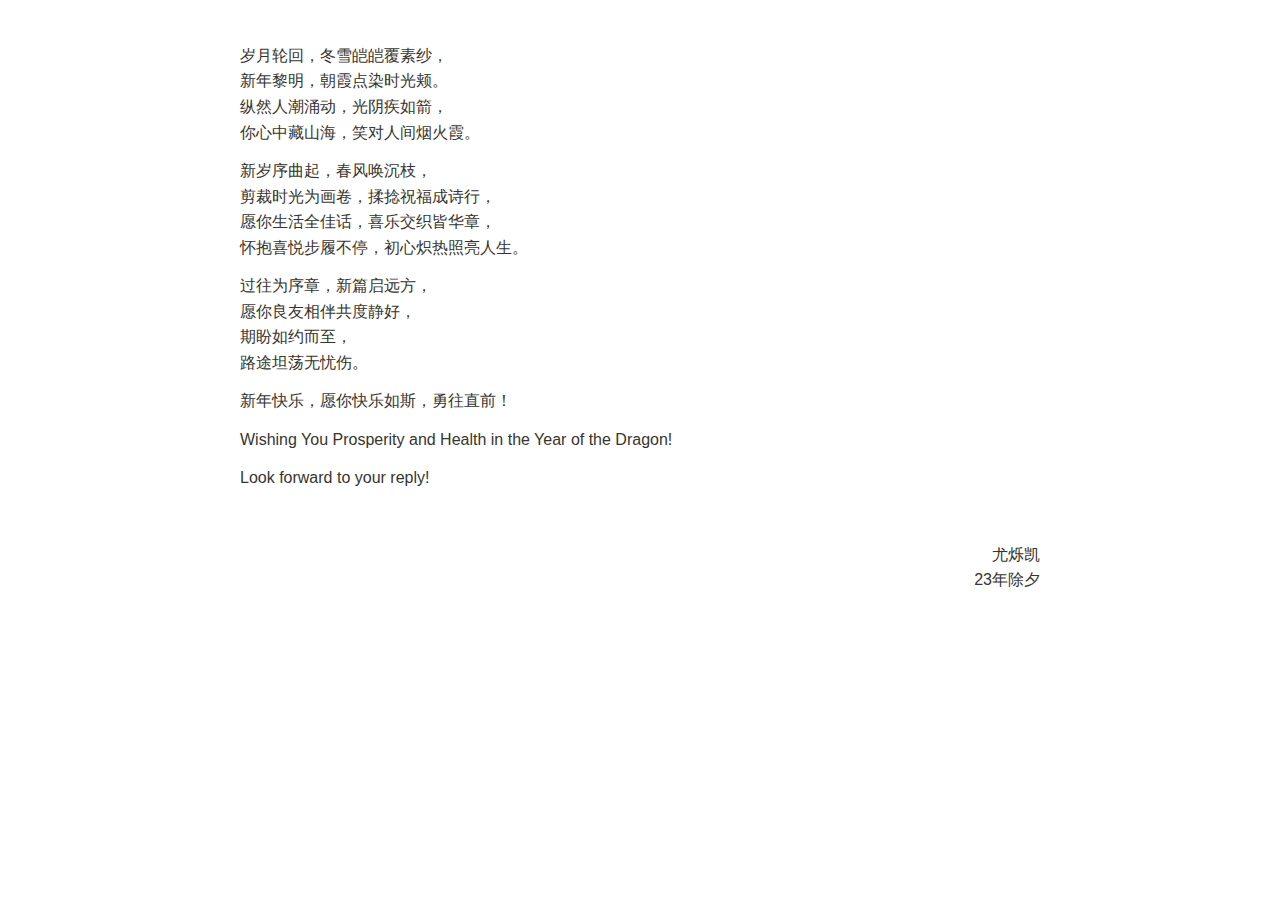
<file: tozmj/no1.html>
<!doctype html>
<html>
<head>
<meta charset='UTF-8'><meta name='viewport' content='width=device-width initial-scale=1'>
  <script type="text/javascript">
    (function(c,l,a,r,i,t,y){
        c[a]=c[a]||function(){(c[a].q=c[a].q||[]).push(arguments)};
        t=l.createElement(r);t.async=1;t.src="https://www.clarity.ms/tag/"+i;
        y=l.getElementsByTagName(r)[0];y.parentNode.insertBefore(t,y);
    })(window, document, "clarity", "script", "kygkwf2mlu");
</script>

<style type='text/css'>html {overflow-x: initial !important;}:root { --bg-color: #ffffff; --text-color: #333333; --select-text-bg-color: #B5D6FC; --select-text-font-color: auto; --monospace: "Lucida Console",Consolas,"Courier",monospace; --title-bar-height: 20px; }
.mac-os-11 { --title-bar-height: 28px; }
html { font-size: 14px; background-color: var(--bg-color); color: var(--text-color); font-family: "Helvetica Neue", Helvetica, Arial, sans-serif; -webkit-font-smoothing: antialiased; }
h1, h2, h3, h4, h5 { white-space: pre-wrap; }
body { margin: 0px; padding: 0px; height: auto; inset: 0px; font-size: 1rem; line-height: 1.42857; overflow-x: hidden; background: inherit; }
iframe { margin: auto; }
a.url { word-break: break-all; }
a:active, a:hover { outline: 0px; }
.in-text-selection, ::selection { text-shadow: none; background: var(--select-text-bg-color); color: var(--select-text-font-color); }
#write { margin: 0px auto; height: auto; width: inherit; word-break: normal; overflow-wrap: break-word; position: relative; white-space: normal; overflow-x: visible; padding-top: 36px; }
#write.first-line-indent p { text-indent: 2em; }
#write.first-line-indent li p, #write.first-line-indent p * { text-indent: 0px; }
#write.first-line-indent li { margin-left: 2em; }
.for-image #write { padding-left: 8px; padding-right: 8px; }
body.typora-export { padding-left: 30px; padding-right: 30px; }
.typora-export .footnote-line, .typora-export li, .typora-export p { white-space: pre-wrap; }
.typora-export .task-list-item input { pointer-events: none; }
@media screen and (max-width: 500px) {
  body.typora-export { padding-left: 0px; padding-right: 0px; }
  #write { padding-left: 20px; padding-right: 20px; }
}
#write li > figure:last-child { margin-bottom: 0.5rem; }
#write ol, #write ul { position: relative; }
img { max-width: 100%; vertical-align: middle; image-orientation: from-image; }
button, input, select, textarea { color: inherit; font: inherit; }
input[type="checkbox"], input[type="radio"] { line-height: normal; padding: 0px; }
*, ::after, ::before { box-sizing: border-box; }
#write h1, #write h2, #write h3, #write h4, #write h5, #write h6, #write p, #write pre { width: inherit; }
#write h1, #write h2, #write h3, #write h4, #write h5, #write h6, #write p { position: relative; }
p { line-height: inherit; }
h1, h2, h3, h4, h5, h6 { break-after: avoid-page; break-inside: avoid; orphans: 4; }
p { orphans: 4; }
h1 { font-size: 2rem; }
h2 { font-size: 1.8rem; }
h3 { font-size: 1.6rem; }
h4 { font-size: 1.4rem; }
h5 { font-size: 1.2rem; }
h6 { font-size: 1rem; }
.md-math-block, .md-rawblock, h1, h2, h3, h4, h5, h6, p { margin-top: 1rem; margin-bottom: 1rem; }
.hidden { display: none; }
.md-blockmeta { color: rgb(204, 204, 204); font-weight: 700; font-style: italic; }
a { cursor: pointer; }
sup.md-footnote { padding: 2px 4px; background-color: rgba(238, 238, 238, 0.7); color: rgb(85, 85, 85); border-radius: 4px; cursor: pointer; }
sup.md-footnote a, sup.md-footnote a:hover { color: inherit; text-transform: inherit; text-decoration: inherit; }
#write input[type="checkbox"] { cursor: pointer; width: inherit; height: inherit; }
figure { overflow-x: auto; margin: 1.2em 0px; max-width: calc(100% + 16px); padding: 0px; }
figure > table { margin: 0px; }
thead, tr { break-inside: avoid; break-after: auto; }
thead { display: table-header-group; }
table { border-collapse: collapse; border-spacing: 0px; width: 100%; overflow: auto; break-inside: auto; text-align: left; }
table.md-table td { min-width: 32px; }
.CodeMirror-gutters { border-right: 0px; background-color: inherit; }
.CodeMirror-linenumber { user-select: none; }
.CodeMirror { text-align: left; }
.CodeMirror-placeholder { opacity: 0.3; }
.CodeMirror pre { padding: 0px 4px; }
.CodeMirror-lines { padding: 0px; }
div.hr:focus { cursor: none; }
#write pre { white-space: pre-wrap; }
#write.fences-no-line-wrapping pre { white-space: pre; }
#write pre.ty-contain-cm { white-space: normal; }
.CodeMirror-gutters { margin-right: 4px; }
.md-fences { font-size: 0.9rem; display: block; break-inside: avoid; text-align: left; overflow: visible; white-space: pre; background: inherit; position: relative !important; }
.md-fences-adv-panel { width: 100%; margin-top: 10px; text-align: center; padding-top: 0px; padding-bottom: 8px; overflow-x: auto; }
#write .md-fences.mock-cm { white-space: pre-wrap; }
.md-fences.md-fences-with-lineno { padding-left: 0px; }
#write.fences-no-line-wrapping .md-fences.mock-cm { white-space: pre; overflow-x: auto; }
.md-fences.mock-cm.md-fences-with-lineno { padding-left: 8px; }
.CodeMirror-line, twitterwidget { break-inside: avoid; }
svg { break-inside: avoid; }
.footnotes { opacity: 0.8; font-size: 0.9rem; margin-top: 1em; margin-bottom: 1em; }
.footnotes + .footnotes { margin-top: 0px; }
.md-reset { margin: 0px; padding: 0px; border: 0px; outline: 0px; vertical-align: top; background: 0px 0px; text-decoration: none; text-shadow: none; float: none; position: static; width: auto; height: auto; white-space: nowrap; cursor: inherit; -webkit-tap-highlight-color: transparent; line-height: normal; font-weight: 400; text-align: left; box-sizing: content-box; direction: ltr; }
li div { padding-top: 0px; }
blockquote { margin: 1rem 0px; }
li .mathjax-block, li p { margin: 0.5rem 0px; }
li blockquote { margin: 1rem 0px; }
li { margin: 0px; position: relative; }
blockquote > :last-child { margin-bottom: 0px; }
blockquote > :first-child, li > :first-child { margin-top: 0px; }
.footnotes-area { color: rgb(136, 136, 136); margin-top: 0.714rem; padding-bottom: 0.143rem; white-space: normal; }
#write .footnote-line { white-space: pre-wrap; }
@media print {
  body, html { border: 1px solid transparent; height: 99%; break-after: avoid; break-before: avoid; font-variant-ligatures: no-common-ligatures; }
  #write { margin-top: 0px; border-color: transparent !important; padding-top: 0px !important; padding-bottom: 0px !important; }
  .typora-export * { -webkit-print-color-adjust: exact; }
  .typora-export #write { break-after: avoid; }
  .typora-export #write::after { height: 0px; }
  .is-mac table { break-inside: avoid; }
  #write > p:nth-child(1) { margin-top: 0px; }
  .typora-export-show-outline .typora-export-sidebar { display: none; }
  figure { overflow-x: visible; }
}
.footnote-line { margin-top: 0.714em; font-size: 0.7em; }
a img, img a { cursor: pointer; }
pre.md-meta-block { font-size: 0.8rem; min-height: 0.8rem; white-space: pre-wrap; background: rgb(204, 204, 204); display: block; overflow-x: hidden; }
p > .md-image:only-child:not(.md-img-error) img, p > img:only-child { display: block; margin: auto; }
#write.first-line-indent p > .md-image:only-child:not(.md-img-error) img { left: -2em; position: relative; }
p > .md-image:only-child { display: inline-block; width: 100%; }
#write .MathJax_Display { margin: 0.8em 0px 0px; }
.md-math-block { width: 100%; }
.md-math-block:not(:empty)::after { display: none; }
.MathJax_ref { fill: currentcolor; }
[contenteditable="true"]:active, [contenteditable="true"]:focus, [contenteditable="false"]:active, [contenteditable="false"]:focus { outline: 0px; box-shadow: none; }
.md-task-list-item { position: relative; list-style-type: none; }
.task-list-item.md-task-list-item { padding-left: 0px; }
.md-task-list-item > input { position: absolute; top: 0px; left: 0px; margin-left: -1.2em; margin-top: calc(1em - 10px); border: none; }
.math { font-size: 1rem; }
.md-toc { min-height: 3.58rem; position: relative; font-size: 0.9rem; border-radius: 10px; }
.md-toc-content { position: relative; margin-left: 0px; }
.md-toc-content::after, .md-toc::after { display: none; }
.md-toc-item { display: block; color: rgb(65, 131, 196); }
.md-toc-item a { text-decoration: none; }
.md-toc-inner:hover { text-decoration: underline; }
.md-toc-inner { display: inline-block; cursor: pointer; }
.md-toc-h1 .md-toc-inner { margin-left: 0px; font-weight: 700; }
.md-toc-h2 .md-toc-inner { margin-left: 2em; }
.md-toc-h3 .md-toc-inner { margin-left: 4em; }
.md-toc-h4 .md-toc-inner { margin-left: 6em; }
.md-toc-h5 .md-toc-inner { margin-left: 8em; }
.md-toc-h6 .md-toc-inner { margin-left: 10em; }
@media screen and (max-width: 48em) {
  .md-toc-h3 .md-toc-inner { margin-left: 3.5em; }
  .md-toc-h4 .md-toc-inner { margin-left: 5em; }
  .md-toc-h5 .md-toc-inner { margin-left: 6.5em; }
  .md-toc-h6 .md-toc-inner { margin-left: 8em; }
}
a.md-toc-inner { font-size: inherit; font-style: inherit; font-weight: inherit; line-height: inherit; }
.footnote-line a:not(.reversefootnote) { color: inherit; }
.reversefootnote { font-family: ui-monospace, sans-serif; }
.md-attr { display: none; }
.md-fn-count::after { content: "."; }
code, pre, samp, tt { font-family: var(--monospace); }
kbd { margin: 0px 0.1em; padding: 0.1em 0.6em; font-size: 0.8em; color: rgb(36, 39, 41); background: rgb(255, 255, 255); border: 1px solid rgb(173, 179, 185); border-radius: 3px; box-shadow: rgba(12, 13, 14, 0.2) 0px 1px 0px, rgb(255, 255, 255) 0px 0px 0px 2px inset; white-space: nowrap; vertical-align: middle; }
.md-comment { color: rgb(162, 127, 3); opacity: 0.6; font-family: var(--monospace); }
code { text-align: left; vertical-align: initial; }
a.md-print-anchor { white-space: pre !important; border-width: initial !important; border-style: none !important; border-color: initial !important; display: inline-block !important; position: absolute !important; width: 1px !important; right: 0px !important; outline: 0px !important; background: 0px 0px !important; text-decoration: initial !important; text-shadow: initial !important; }
.os-windows.monocolor-emoji .md-emoji { font-family: "Segoe UI Symbol", sans-serif; }
.md-diagram-panel > svg { max-width: 100%; }
[lang="flow"] svg, [lang="mermaid"] svg { max-width: 100%; height: auto; }
[lang="mermaid"] .node text { font-size: 1rem; }
table tr th { border-bottom: 0px; }
video { max-width: 100%; display: block; margin: 0px auto; }
iframe { max-width: 100%; width: 100%; border: none; }
.highlight td, .highlight tr { border: 0px; }
mark { background: rgb(255, 255, 0); color: rgb(0, 0, 0); }
.md-html-inline .md-plain, .md-html-inline strong, mark .md-inline-math, mark strong { color: inherit; }
.md-expand mark .md-meta { opacity: 0.3 !important; }
mark .md-meta { color: rgb(0, 0, 0); }
@media print {
  .typora-export h1, .typora-export h2, .typora-export h3, .typora-export h4, .typora-export h5, .typora-export h6 { break-inside: avoid; }
}
.md-diagram-panel .messageText { stroke: none !important; }
.md-diagram-panel .start-state { fill: var(--node-fill); }
.md-diagram-panel .edgeLabel rect { opacity: 1 !important; }
.md-fences.md-fences-math { font-size: 1em; }
.md-fences-advanced:not(.md-focus) { padding: 0px; white-space: nowrap; border: 0px; }
.md-fences-advanced:not(.md-focus) { background: inherit; }
.typora-export-show-outline .typora-export-content { max-width: 1440px; margin: auto; display: flex; flex-direction: row; }
.typora-export-sidebar { width: 300px; font-size: 0.8rem; margin-top: 80px; margin-right: 18px; }
.typora-export-show-outline #write { --webkit-flex: 2; flex: 2 1 0%; }
.typora-export-sidebar .outline-content { position: fixed; top: 0px; max-height: 100%; overflow: hidden auto; padding-bottom: 30px; padding-top: 60px; width: 300px; }
@media screen and (max-width: 1024px) {
  .typora-export-sidebar, .typora-export-sidebar .outline-content { width: 240px; }
}
@media screen and (max-width: 800px) {
  .typora-export-sidebar { display: none; }
}
.outline-content li, .outline-content ul { margin-left: 0px; margin-right: 0px; padding-left: 0px; padding-right: 0px; list-style: none; overflow-wrap: anywhere; }
.outline-content ul { margin-top: 0px; margin-bottom: 0px; }
.outline-content strong { font-weight: 400; }
.outline-expander { width: 1rem; height: 1.42857rem; position: relative; display: table-cell; vertical-align: middle; cursor: pointer; padding-left: 4px; }
.outline-expander::before { content: ""; position: relative; font-family: Ionicons; display: inline-block; font-size: 8px; vertical-align: middle; }
.outline-item { padding-top: 3px; padding-bottom: 3px; cursor: pointer; }
.outline-expander:hover::before { content: ""; }
.outline-h1 > .outline-item { padding-left: 0px; }
.outline-h2 > .outline-item { padding-left: 1em; }
.outline-h3 > .outline-item { padding-left: 2em; }
.outline-h4 > .outline-item { padding-left: 3em; }
.outline-h5 > .outline-item { padding-left: 4em; }
.outline-h6 > .outline-item { padding-left: 5em; }
.outline-label { cursor: pointer; display: table-cell; vertical-align: middle; text-decoration: none; color: inherit; }
.outline-label:hover { text-decoration: underline; }
.outline-item:hover { border-color: rgb(245, 245, 245); background-color: var(--item-hover-bg-color); }
.outline-item:hover { margin-left: -28px; margin-right: -28px; border-left: 28px solid transparent; border-right: 28px solid transparent; }
.outline-item-single .outline-expander::before, .outline-item-single .outline-expander:hover::before { display: none; }
.outline-item-open > .outline-item > .outline-expander::before { content: ""; }
.outline-children { display: none; }
.info-panel-tab-wrapper { display: none; }
.outline-item-open > .outline-children { display: block; }
.typora-export .outline-item { padding-top: 1px; padding-bottom: 1px; }
.typora-export .outline-item:hover { margin-right: -8px; border-right: 8px solid transparent; }
.typora-export .outline-expander::before { content: "+"; font-family: inherit; top: -1px; }
.typora-export .outline-expander:hover::before, .typora-export .outline-item-open > .outline-item > .outline-expander::before { content: "−"; }
.typora-export-collapse-outline .outline-children { display: none; }
.typora-export-collapse-outline .outline-item-open > .outline-children, .typora-export-no-collapse-outline .outline-children { display: block; }
.typora-export-no-collapse-outline .outline-expander::before { content: "" !important; }
.typora-export-show-outline .outline-item-active > .outline-item .outline-label { font-weight: 700; }
.md-inline-math-container mjx-container { zoom: 0.95; }
mjx-container { break-inside: avoid; }
.md-alert.md-alert-note { border-left-color: rgb(9, 105, 218); }
.md-alert.md-alert-important { border-left-color: rgb(130, 80, 223); }
.md-alert.md-alert-warning { border-left-color: rgb(154, 103, 0); }
.md-alert.md-alert-tip { border-left-color: rgb(31, 136, 61); }
.md-alert.md-alert-caution { border-left-color: rgb(207, 34, 46); }
.md-alert { padding: 0px 1em; margin-bottom: 16px; color: inherit; border-left: 0.25em solid rgb(0, 0, 0); }
.md-alert-text-note { color: rgb(9, 105, 218); }
.md-alert-text-important { color: rgb(130, 80, 223); }
.md-alert-text-warning { color: rgb(154, 103, 0); }
.md-alert-text-tip { color: rgb(31, 136, 61); }
.md-alert-text-caution { color: rgb(207, 34, 46); }
.md-alert-text { font-size: 0.9rem; font-weight: 700; }
.md-alert-text svg { fill: currentcolor; position: relative; top: 0.125em; margin-right: 1ch; overflow: visible; }
.md-alert-text-container::after { content: attr(data-text); text-transform: capitalize; pointer-events: none; margin-right: 1ch; }


:root {
    /* Text editor */
    --bg-color: #ffffff;
    --text-color: #37352f;
    --body-text-color: #37352f;
    --text-cursor-color: var(--text-color);

    --secondary-text-color: #73726e;
    --text-accent-color: #e9e9e7;
    --bg-color-dark: #f7f6f3;

    --text-highlight-color: #4f3b2a;
    --text-highlight-bg: #feecc8;

    --code-fence-text-color: #37352f;
    --code-fence-bg-color: #f7f6f3;

    --blockquote-bg-color: #f7f7f7;
    --blockquote-accent-color: var(--text-color);
    --blockquote-text-color: var(--text-color);

    --light-trait-100: #38352f;
    --light-trait-200: #37352f;
    --light-trait-300: #37352f;
    --light-trait-400: #37352f;

    --todo-bg-color: #2eaadc;
    --todo-tick-color: #fff;

    --search-select-bg-color: #edf3ec;
    --search-select-text-color: #448361;

    --search-hit-text-color: #d44c47;
    --search-hit-bg-color: #fdebec;

    --url-text-color: black;
    --url-underline-color: #37352f;

    --footnote-text-color: #f7f6f3;
    --footnote-bg-color: #888884;

    --table-primary-color: #f7f7f7;
    --table-secondary-color: #fdfdfd;

    --select-text-bg-color: #c0e5f4;

    --code-color: #9a6e3a;
    --code-cursor-color: var(--text-color);

    --kbd-text-color: #73726e;
    --kbd-bg-color: var(--bg-color-dark);

    /* Menu system */
    --side-bar-bg-color: var(--bg-color-dark);
    --side-bar-text-color: var(--text-color);
    --item-hover-bg-color: #e8e7e4;
    --window-border: 1px solid var(--bg-color);

    --active-file-bg-color: #e9e7e4;
    --active-file-border-color: var(--active-file-bg-color);
    --active-file-text-color: var(--text-color);

    --footer-bg-color: var(--side-bar-bg-color);

    --control-text-color: #72706b;

    /* General */
    --font-size: 16px;
    --font-family: -apple-system, BlinkMacSystemFont, "Segoe UI", Helvetica, "Apple Color Emoji", Arial, sans-serif, "Segoe UI Emoji", "Segoe UI Symbol";
    --monospace: 'SF Mono Medium', 'Fira Code', 'Cousine', 'Consolas', monospace;
    --heading-char-color: var(--light-trait-400);
    --color-popover-bg-color: var(--text-color);
    --rawblock-edit-panel-bd: var(--bg-color-dark);
    --meta-content-color: var(--body-text-color);
    --primary-btn-border-color: var(--body-text-color);
    --border-radius: 4px;


    /* Code variables */
    --cm-line: #999999;
    --cm-variable: #37352f;
    --cm-keyword: #0277aa;
    --cm-tag: #ff5a5a;
    --cm-bracket: #ff5a5a;
    --cm-error: #ff5a5a;
    --cm-attribute: #0277aa;
    --cm-def: #dc4a68;
    --cm-comment: #708090;
    --cm-string: #669900;
    --cm-operator: #9a6e3b;
    --cm-number: #990055;
    --cm-meta: var(--text-color);
    --cm-atom: #845dc4;
    --cm-builtin: #669900;
    --cm-property: var(--text-color);
    --cm-variable-2: var(--text-color);
    --cm-variable-3: #0277aa;
    --cm-gutter: #f1f3f450;
}

html {
    font-size: var(--font-size);
}

body {
    font-family: var(--font-family);
    -webkit-font-smoothing: antialiased;
    color: var(--body-text-color);
    line-height: 1.6;
}

code {
    background-color: var(--code-fence-bg-color);
    padding: 2px 2px 2px 2px;
}

#write {
    max-width: 860px;
    margin: 0 auto;
    padding: 30px;
    padding-bottom: 100px;
}

@media only screen and (min-width: 1400px) {
    #write {
        max-width: 1024px;
    }
}

@media only screen and (min-width: 1800px) {
    #write {
        max-width: 1200px;
    }
}

#write>ul:first-child,
#write>ol:first-child {
    margin-top: 30px;
}

a {
    color: var(--text-color);
}

h1,
h2,
h3,
h4,
h5,
h6 {
    position: relative;
    margin-top: 2rem;
    margin-bottom: 1rem;
    font-weight: 700;
    line-height: 1.4;
    cursor: text;
}

cursor {
    color: var(--text-cursor-color)
}

h1:hover a.anchor,
h2:hover a.anchor,
h3:hover a.anchor,
h4:hover a.anchor,
h5:hover a.anchor,
h6:hover a.anchor {
    text-decoration: none;
}

h1 tt,
h1 code,
h2 tt,
h2 code,
h3 tt,
h3 code,
h4 tt,
h4 code,
h5 tt,
h5 code,
h6 tt,
h6 code {
    font-size: inherit;
}

h1 {
    padding-bottom: 0.3em;
    font-size: 2.2em;
    line-height: 1.3;
    color: var(--light-trait-100);
}

h2 {
    padding-bottom: 0.3em;
    font-size: 1.75em;
    line-height: 1.225;
    color: var(--light-trait-200);
}

h3 {
    font-size: 1.4em;
    line-height: 1.43;
    color: var(--light-trait-300);
}

h4 {
    font-size: 1.2em;
    color: var(--light-trait-400);
}

h5 {
    font-size: 1em;
    color: var(--light-trait-400);
}

h6 {
    font-size: 1em;
    color: var(--light-trait-400);
}

p,
blockquote,
ul,
ol,
dl,
table {
    margin: 0.8em 0;
}

li>ol,
li>ul {
    margin: 0 0;
}

hr {
    background-color: var(--light-trait-100);
    height: 1.5px;
    border: none
}

a,
.md-def-url {
    color: var(--url-text-color);
    text-decoration: none;
    border-bottom: 0.05em solid;
    border-color: var(--url-underline-color);
    transition: all .1s ease-in;
}

a:hover {
    text-decoration: none;
    opacity: 1;
}

sup.md-footnote {
    background-color: var(--footnote-text-color);
    color: var(--footnote-bg-color);
}

li p.first {
    display: inline-block;
}

ul,
ol {
    padding-left: 30px;
}

ul:first-child,
ol:first-child {
    margin-top: 0.35%;
}

ul:last-child,
ol:last-child {
    margin-bottom: 0;
}

mark,
.ty-file-search-match-text,
.md-search-hit {
    background: var(--search-hit-bg-color);
    color: var(--search-hit-text-color);
}

mark {
    border-radius: 4px;
    color: var(--text-highlight-color);
    font-weight: inherit;
    background-color: var(--text-highlight-bg);
    padding-left: 4px;
    padding-right: 4px;
    padding-top: 2px;
    padding-bottom: 2px;
    margin-left: 2px;
    margin-right: 2px;
}

.md-search-hit * {
    background: var(--search-select-bg-color);
    color: var(--search-select-text-color);
}

/* Search highlight */
.cm-search-hit.CodeMirror-selectedtext,
.md-search-hit.md-search-select,
.md-search-select {
    outline: 0px solid var(--search-select-text-color);
}

.outline-item.select,
.ty-search-item-line.select,
.ty-search-item.select {
    outline-width: 2px;
}

.outline-item.select {
    outline-offset: 0px;
}

blockquote {
    color: var(--blockquote-text-color);
    margin-left: 1.75px;
    margin-right: 0px;
    border-left: 4px solid var(--blockquote-accent-color);
    padding: 10px 14px 7px 22px;
    /* change the quote highlight */
    background-color: var(--blockquote-bg-color);
}

blockquote blockquote {
    padding-right: 0;
}

/* Alternating color rows in table*/
table tr:nth-child(2n) {
    background-color: var(--table-primary-color);
}

table tr:nth-child(2n + 1) {
    background-color: var(--table-secondary-color);
}

/* Alternating color rows in table*/

table {
    padding: 0;
    word-break: initial;
}

table tr {
    border-top: 1px solid var(--text-accent-color);
    margin: 0;
    padding: 0;
}

table tr th {
    font-weight: bold;
    border: 1px solid var(--text-accent-color);
    border-bottom: 0;
    margin: 0;
    padding: 6px 13px;
}

table tr td {
    border: 1px solid var(--text-accent-color);
    margin: 0;
    padding: 6px 13px;
}

table tr th:first-child,
table tr td:first-child {
    margin-top: 0;
}

table tr th:last-child,
table tr td:last-child {
    margin-bottom: 0;
}

kbd {
    font-size: 0.875rem;
    background: var(--kbd-bg-color);
    border: 1px solid var(--text-accent-color);
    box-shadow: 0 2px 0 var(--text-accent-color);
    color: var(--kbd-text-color);
}

.md-fences,
code,
tt {
    border: none;
    color: var(--code-fence-text-color);
    background-color: var(--code-fence-bg-color);
    border-radius: var(--border-radius);
    padding: 2px 4px 0px 4px;
    font-size: 0.975em;
    font-weight: medium;
    font-family: var(--monospace)
}

.md-fences {
    margin-bottom: 15px;
    margin-top: 15px;
    padding-top: 8px;
    padding-bottom: 6px;
}

#write pre.md-meta-block {
    padding: 1rem;
    font-size: 85%;
    line-height: 1.45;
    background-color: var(--bg-color-dark);
    border: 0;
    border-radius: var(--border-radius);
    color: var(--secondary-text-color);
    margin-top: 0 !important;
}

#write .mathjax-block .md-rawblock-tooltip {
    border-top-left-radius: var(--border-radius);
    border-top-right-radius: var(--border-radius);
}


#write .mathjax-block .md-math-container {
    border-top-left-radius: var(--border-radius);
    border-bottom-right-radius: var(--border-radius);
    border-bottom-left-radius: var(--border-radius);
}

#write .md-mathblock-panel .md-rawblock-control:first-of-type {
    border-top-left-radius: var(--border-radius);
}

.md-mathjax-midline {
    background-color: var(--bg-color);
    color: var(--text-color);
}

.md-inline-math script {
    color: var(--code-color);
}

.CodeMirror-lines {
    padding-left: 4px;
}

.code-tooltip {
    box-shadow: none;
    border-radius: var(--border-radius);
}

#write .code-tooltip {
    bottom: initial;
    top: 100%;
    left: initial;
    right: -1px;
    background: var(--bg-color-dark);
    border: 1px solid var(--text-accent-color);
    border-top-left-radius: 0;
    border-top-right-radius: 0;
    border-top: 0;
    font-family: var(--monospace);
}

#write .md-mathblock-panel .code-tooltip {
    right: 0;
    border: none;
}

/* TODO */
#write .md-task-list-item>input {
    -webkit-appearance: initial;
    display: inline-block;
    text-align: center;
    vertical-align: middle;
    position: absolute;
    border: 1px solid var(--text-color);
    margin-top: 0.3rem;
    margin-left: -1.45rem;
    height: 0.95rem;
    width: 0.95rem;
    transition: all 0.35s;
}

#write .md-task-list-item>input:focus {
    outline: none;
    box-shadow: none;
}

#write .md-task-list-item>input[checked] {
    background: var(--todo-bg-color);
    border: 1px solid var(--todo-bg-color);
    text-decoration: line-through;
}

#write .md-task-list-item>input[checked]::before {
    display: flex;
    align-items: center;
    justify-content: center;
    content: '✓';
    position: absolute;
    margin-top: 0.05rem;
    top: 0;
    left: 0;
    height: 100%;
    width: 100%;
    color: var(--todo-tick-color);
    font-size: 0.75em;
    font-weight: 600;
}

#write .md-task-list-item>input[checked]::after {
    text-decoration: line-through;
}

/* TODO */
.md-image>.md-meta {
    border-radius: var(--border-radius);
    padding: 2px 0px 0px 4px;
    font-size: 0.9em;
    color: inherit;
}

.md-toc {
    margin-top: 20px;
    padding-bottom: 20px;
}

/* Source mode */
.CodeMirror.cm-s-typora-default *,
.cm-s-typora-default * {
    background: inherit;
    color: var(--body-text-color);
    font-family: var(--monospace);
    font-size: var(--font-size) !important;
    font-style: normal;
    font-weight: medium;
}

.CodeMirror.cm-s-typora-default div.CodeMirror-cursor {
    border-left: 2.75px solid var(--code-cursor-color);
}

.CodeMirror div.CodeMirror-cursor {
    border-left: 2.75px solid var(--code-cursor-color);
}


.sidebar-tabs {
    border-bottom: none;
}

.outline-expander {
    width: 1.5rem;
    vertical-align: initial;
}

.outline-expander:before,
.outline-expander:hover:before,
.outline-item-open>.outline-item>.outline-expander:before,
.outline-item-open>.outline-item>.outline-expander:hover:before {
    content: "\f125";
    transition: transform 125ms ease-in-out;
}

.outline-item-open>.outline-item>.outline-expander:hover:before,
.outline-item-open>.outline-item>.outline-expander:before {
    transform: rotate(90deg);
}

.outline-label:hover {
    text-decoration: none;
}

#toc-dropmenu {
    background: var(--bg-color-dark);
}

#toc-dropmenu .outline-title {
    font-size: 1rem;
    text-transform: uppercase;
}

.dropdown-menu .divider {
    display: none;
}

.context-menu {
    border: none !important;
    backdrop-filter: saturate(180%) blur(20px) brightness(1.1);
    background-color: var(--bg-color-dark);
    box-shadow: 0 25.6px 57.6px 0 rgba(0, 0, 0, .22), 0 4.8px 14.4px 0 rgba(0, 0, 0, .18) !important;
}

.file-node-background {
    height: 31px;
}

.file-node-content:hover .file-node-icon,
.file-node-content:hover .file-node-open-state {
    visibility: visible;
}

.file-node-icon {
    margin-right: 8px;
}

.file-library-node:not(.file-node-root):focus>.file-node-content {
    outline: none;
}

/* New file animation */
.blink-area {
    animation: none;
}

.file-list-item-summary {
    font-size: var(--font-size);
    font-family: var(--font-family);
}

#md-searchpanel input {
    border-radius: var(--border-radius);
    box-shadow: none;
}

#md-searchpanel input:focus {
    box-shadow: none;
    border-color: var(--meta-content-color);
}

#md-searchpanel .search-type-selection {
    width: auto;
}

#md-searchpanel .btn:not(.close-btn):hover {
    box-shadow: none;
}

.mac-seamless-mode #typora-sidebar {
    color: var(--sidebar-text-color);
    background-color: var(--side-bar-bg-color);
}

#md-notification .btn {
    border: 0;
}

/* CODE HIGHLIGHT */
pre.CodeMirror-line {
    color: var(--cm-line) !important
}

.cm-variable {
    color: var(--cm-variable) !important
}

.cm-keyword {
    color: var(--cm-keyword) !important
}

.cm-tag {
    color: var(--cm-tag) !important
}

.cm-variable-3 {
    color: var(--cm-variable-3) !important
}

.cm-bracket {
    color: var(--cm-bracket);
}

.cm-error {
    color: var(--cm-error) !important;
}

.cm-attribute {
    color: var(--cm-attribute) !important
}

.cm-def {
    color: var(--cm-def) !important
}

.cm-comment {
    color: var(--cm-comment) !important
}

.cm-string {
    color: var(--cm-string) !important;
    font-variant-ligatures: common-ligatures !important;
}

.cm-tag:not() {
    font-weight: 700;
}

.cm-operator {
    color: var(--cm-operator) !important
}

.cm-number {
    color: var(--cm-number) !important
}

.cm-meta {
    color: var(--cm-meta) !important;
    font-weight: 700 !important;
}

.cm-atom {
    color: var(--cm-atom) !important
}

.cm-builtin {
    color: var(--cm-builtin) !important
}

.cm-property {
    color: var(--cm-property) !important
}

.cm-variable-2 {
    color: var(--cm-variable-2) !important
}


/* CODE HIGHLIGHT */

.file-tree-node.active>.file-node-background {
    color: var(--active-file-text-color);
    background-color: var(--active-file-bg-color);
    border-left: 0px solid var(--active-file-border-color) !important;
    border-color: var(--active-file-border-color) !important;
}

.CodeMirror-gutters {
    border-right: 1px solid var(--cm-gutter);
    background: inherit;
    white-space: nowrap;
}

.ty-footer,
.sidebar-footer,
footer {
    backdrop-filter: saturate(120%) blur(20px) brightness(0.85);
    border: none !important;
    background: none;
    background-color: var(--footer-bg-color);
}

.code-tooltip {
    border-radius: 4px;
    background-color: var(--dark-trait);
    box-shadow: 0 25.6px 57.6px 0 rgba(0, 0, 0, .52), 0 4.8px 14.4px 0 rgba(0, 0, 0, .28) !important;
}

#sidebar-files-menu {
    color: var(--side-bar-text-color);
    border-radius: 4px;
    border: none !important;
    box-shadow: 0 25.6px 57.6px 0 #f7f6f3, 0 4.8px 14.4px 0 rgba(0, 0, 0, .28);
}

.code-tooltip.md-tooltip-hide.md-hover-tip {
    box-shadow: 0 25.6px 57.6px 0 rgba(0, 0, 0, .52), 0 4.8px 14.4px 0 rgba(0, 0, 0, .28);
}

#typora-sidebar {
    border: none !important;
}

#footer-word-count-info,
#spell-check-panel {
    border: none !important;
    backdrop-filter: saturate(120%) blur(20px) brightness(0.85) !important;
    box-shadow: 0 25.6px 57.6px 0 rgba(0, 0, 0, .32), 0 4.8px 14.4px 0 rgba(0, 0, 0, .28) !important;
}

/* Windows/Linux unibody mode */
.megamenu-content,
.megamenu-opened header {
    color: var(--body-text-color);
    background: var(--bg-color-dark);
}

#recent-file-panel-action-btn {
    background: inherit;
    border: 1px var(--light-trait-300) solid;
}

.megamenu-menu-panel table td:nth-child(1) {
    color: var(--text-color);
    background: var(--bg-color-dark);
}

.megamenu-menu-panel table td:nth-child(2) {
    color: var(--text-color);
    background: var(--bg-color-dark);
}

.megamenu-menu-panel tbody tr:hover td:nth-child(1) {
    color: var(--text-color);
    background: var(--active-file-bg-color);
}

.megamenu-menu-panel tbody tr:hover td:nth-child(2) {
    color: var(--text-color);
    background: var(--active-file-bg-color);
}

.megamenu-menu-panel input[type='text'] {
    background: inherit;
    border: 1px var(--text-color-secondary) solid;
}

#recent-file-panel-action-btn {
    background: inherit;
}

.megamenu-menu,
.megamenu-content {
    background: var(--side-bar-bg-color);
    color: var(--text-color);
}

#top-titlebar,
#top-titlebar * {
    background: inherit;
    color: var(--text-color);
}

.megamenu-menu-header #megamenu-menu-header-title:before {
    color: var(--text-color);
}

megamenu-back-btn {
    color: var(--text-color);
    border-color: var(--text-color);
}

.megamenu-menu-header #megamenu-menu-header-title,
.megamenu-menu-header:hover,
.megamenu-menu-header:focus {
    color: inherit;
}

.megamenu-menu-panel table tr:nth-child(2n + 1) {
    background-color: var(--side-bar-bg-color);
}
.btn {background: #3498db;background-image:-webkit-linear-gradient(top, #3498db, #2980b9);background-image: -moz-linear-gradient(top, #3498db, #2980b9);  background-image: -ms-linear-gradient(top, #3498db, #2980b9);  background-image: -o-linear-gradient(top, #3498db, #2980b9);  background-image: linear-gradient(to bottom, #3498db, #2980b9);  -webkit-border-radius: 28;  -moz-border-radius: 28;  border-radius: 28px;  -webkit-box-shadow: 0px 1px 3px #666666;  -moz-box-shadow: 0px 1px 3px #666666;  box-shadow: 0px 1px 3px #666666;  font-family: Arial;  color: #ffffff;  font-size: 20px;  background: #3498db;  padding: 10px 20px 10px 20px;  text-decoration: none;}
.btn:hover {  background: #3cb0fd;  text-decoration: none;}

</style><title>小作文-新年祝福</title>
</head>
<body class='typora-export os-windows'><div class='typora-export-content'>
<div id='write'  class=''><p><span>岁月轮回，冬雪皑皑覆素纱，</span>
<span>新年黎明，朝霞点染时光颊。</span>
<span>纵然人潮涌动，光阴疾如箭，</span>
<span>你心中藏山海，笑对人间烟火霞。</span></p><p><span>新岁序曲起，春风唤沉枝，</span>
<span>剪裁时光为画卷，揉捻祝福成诗行，</span>
<span>愿你生活全佳话，喜乐交织皆华章，</span>
<span>怀抱喜悦步履不停，初心炽热照亮人生。</span></p><p><span>过往为序章，新篇启远方，</span>
<span>愿你良友相伴共度静好，</span>
<span>期盼如约而至，</span>
<span>路途坦荡无忧伤。</span></p><p><span>新年快乐，愿你快乐如斯，勇往直前！</span></p><p><span>Wishing You Prosperity and Health in the Year of the Dragon!</span></p><p><span>Look forward to your reply!</span></p><p>&nbsp;</p><div align="right">尤烁凯</div>
<div align="right">23年除夕</div><br><br><br><br><p>&nbsp;</p><p>&nbsp;</p></div></div>
</body>
</html>
</file>
<file: static/style.css>
body {
    font-size: 18px;
    color: #6c767d;
    background-color: #ebf1f5;
    background-image: url(./paper.webp);
    background-attachment: fixed;
    background-repeat: no-repeat;
    background-size: cover;
    height: 100vh;
    min-height: 800px;
}


/*定义滚动条高宽及背景 高宽分别对应横竖滚动条的尺寸*/

::-webkit-scrollbar {
    width: 5px;
    /* height: 5px; */
    background-color: #F5F5F5;
}


/*定义滚动条轨道 内阴影+圆角*/

::-webkit-scrollbar-track {
    -webkit-box-shadow: inset 0 0 6px rgba(0, 0, 0, 0.3);
    border-radius: 10px;
    background-color: #F5F5F5;
}


/*定义滑块 内阴影+圆角*/

::-webkit-scrollbar-thumb {
    border-radius: 10px;
    -webkit-box-shadow: inset 0 0 6px rgba(0, 0, 0, .3);
    background-color: #555;
}
#main .aplayer{
    margin: 10px 0!important;
}
h1 {
    font-size: 36px;
    margin-bottom: .5em;
}

h2 {
    font-size: 24px;
}

h3 {
    font-size: 20px;
    margin-top: 1em;
}

h4 {
    font-size: 16px;
}

h1,
h2,
h3,
h4 {
    color: black;
}

.card {
    border: none;
    padding: 50px 30px 0px;
    border-radius: 0;
}

.container {
    position: relative;
    top: 50%;
    transform: translateY(-50%);
}

.my-card {
    /* box-shadow: 0px 5px 15px 5px rgb(203, 221, 232); */
}

strike {
    color: red;
}

.btn {
    border-radius: 30px;
    margin: 5px 0;
    width: 100%;
    padding: 12px 40px;
    transition: ease;
}

.btn-primary {
    /* box-shadow: 0px 5px 15px 5px rgb(203, 221, 232); */
    padding: 12px 40px;
    transition: ease;
}

.btn-primary:hover {
    box-shadow: 5px -2px 15px 0px rgb(203, 221, 232);
}

.btn-secondary {
    /* box-shadow: 0px 5px 15px 5px rgb(203, 221, 232); */
    padding: 12px 40px;
    transition: ease;
}

.btn-secondary:hover {
    box-shadow: 5px -2px 15px 0px rgb(203, 221, 232);
}

.btn-success {
    /* box-shadow: 0px 5px 15px 5px rgb(203, 221, 232); */
    padding: 12px 40px;
    transition: ease;
}

.btn-success:hover {
    box-shadow: 5px -2px 15px 0px rgb(203, 221, 232);
}

.social {
    padding-left: 0;
}

.social p {
    margin-bottom: 0;
}

.social li {
    list-style: none;
    float: left;
    margin-right: 15px;
}

.card-text {
    margin-bottom: 20px;
}

.social .fa {
    font-size: 24px;
}

.photo-bg {
    /* background-image: url(assets/background.jpg); */
    background-image: url(https://marketplace.canva.cn/IObik/MAEwnBIObik/1/s2/canva-book-and-flowers-on-green-fabric-flatlay-MAEwnBIObik.jpg);
    background-position: center;
    background-repeat: no-repeat;
    background-size: cover;
}

footer p {
    font-size: 12px;
}

#kaygb-blog-a,
#kaygb-mail-a {
    display: none;
}

@media (max-width: 1199px) {
    body {
        min-height: 600px;
    }
    h1 {
        font-size: 24px;
    }
    h2,
    .social .fa {
        font-size: 20px;
    }
    h3 {
        font-size: 16px;
    }
    h4,
    p {
        font-size: 14px;
    }
    .card {
        padding: 50px 50px 0px;
    }
}

@media (max-width: 1199px) {
    .photo-bg {
        min-height: calc(100vh - 500px);
    }
}

@media(max-width:991px) {
    .photo-bg {
        background-position: top;
        min-height: calc(90vh - 440px);
    }
}

@media(max-width: 767px) {
    .container {
        position: relative;
        top: 0;
        transform: translateY(0);
    }
    .photo-bg {
        height: 180px;
    }
    .card {
        padding: 20px;
    }
    #kaygb-blog-a,
    #kaygb-mail-a {
        display: block;
    }
    #kaygb-blog,
    #kaygb-mail {
        display: none;
    }
}

#frame {
    width: 50%;
    height: 50vh;
    margin: 0;
    background: #fff;
    position: fixed;
    z-index: 999;
    top: 5%;
    left: 5%;
}

#aplayer {
    z-index: 20000000;
}
</file>
<file: static/APlayer-1.10.1/dist/APlayer.min.css>
.aplayer{background:#fff;font-family:Arial,Helvetica,sans-serif;margin:5px;box-shadow:0 2px 2px 0 rgba(0,0,0,.07),0 1px 5px 0 rgba(0,0,0,.1);border-radius:2px;overflow:hidden;-webkit-user-select:none;-moz-user-select:none;-ms-user-select:none;user-select:none;line-height:normal;position:relative}.aplayer *{box-sizing:content-box}.aplayer svg{width:100%;height:100%}.aplayer svg circle,.aplayer svg path{fill:#fff}.aplayer.aplayer-withlist .aplayer-info{border-bottom:1px solid #e9e9e9}.aplayer.aplayer-withlist .aplayer-list{display:block}.aplayer.aplayer-withlist .aplayer-icon-order,.aplayer.aplayer-withlist .aplayer-info .aplayer-controller .aplayer-time .aplayer-icon.aplayer-icon-menu{display:inline}.aplayer.aplayer-withlrc .aplayer-pic{height:90px;width:90px}.aplayer.aplayer-withlrc .aplayer-info{margin-left:90px;height:90px;padding:10px 7px 0}.aplayer.aplayer-withlrc .aplayer-lrc{display:block}.aplayer.aplayer-narrow{width:66px}.aplayer.aplayer-narrow .aplayer-info,.aplayer.aplayer-narrow .aplayer-list{display:none}.aplayer.aplayer-narrow .aplayer-body,.aplayer.aplayer-narrow .aplayer-pic{height:66px;width:66px}.aplayer.aplayer-fixed{position:fixed;bottom:0;left:0;right:0;margin:0;z-index:99;overflow:visible;max-width:400px;box-shadow:none}.aplayer.aplayer-fixed .aplayer-list{margin-bottom:65px;border:1px solid #eee;border-bottom:none}.aplayer.aplayer-fixed .aplayer-body{position:fixed;bottom:0;left:0;right:0;margin:0;z-index:99;background:#fff;padding-right:18px;transition:all .3s ease;max-width:400px}.aplayer.aplayer-fixed .aplayer-lrc{display:block;position:fixed;bottom:10px;left:0;right:0;margin:0;z-index:98;pointer-events:none;text-shadow:-1px -1px 0 #fff}.aplayer.aplayer-fixed .aplayer-lrc:after,.aplayer.aplayer-fixed .aplayer-lrc:before{display:none}.aplayer.aplayer-fixed .aplayer-info{-webkit-transform:scaleX(1);transform:scaleX(1);-webkit-transform-origin:0 0;transform-origin:0 0;transition:all .3s ease;border-bottom:none;border-top:1px solid #e9e9e9}.aplayer.aplayer-fixed .aplayer-info .aplayer-music{width:calc(100% - 105px)}.aplayer.aplayer-fixed .aplayer-miniswitcher{display:block}.aplayer.aplayer-fixed.aplayer-narrow .aplayer-info{display:block;-webkit-transform:scaleX(0);transform:scaleX(0)}.aplayer.aplayer-fixed.aplayer-narrow .aplayer-body{width:66px!important}.aplayer.aplayer-fixed.aplayer-narrow .aplayer-miniswitcher .aplayer-icon{-webkit-transform:rotateY(0);transform:rotateY(0)}.aplayer.aplayer-fixed .aplayer-icon-back,.aplayer.aplayer-fixed .aplayer-icon-forward,.aplayer.aplayer-fixed .aplayer-icon-lrc,.aplayer.aplayer-fixed .aplayer-icon-play{display:inline-block}.aplayer.aplayer-fixed .aplayer-icon-back,.aplayer.aplayer-fixed .aplayer-icon-forward,.aplayer.aplayer-fixed .aplayer-icon-menu,.aplayer.aplayer-fixed .aplayer-icon-play{position:absolute;bottom:27px;width:20px;height:20px}.aplayer.aplayer-fixed .aplayer-icon-back{right:75px}.aplayer.aplayer-fixed .aplayer-icon-play{right:50px}.aplayer.aplayer-fixed .aplayer-icon-forward{right:25px}.aplayer.aplayer-fixed .aplayer-icon-menu{right:0}.aplayer.aplayer-arrow .aplayer-icon-loop,.aplayer.aplayer-arrow .aplayer-icon-order,.aplayer.aplayer-mobile .aplayer-icon-volume-down{display:none}.aplayer.aplayer-loading .aplayer-info .aplayer-controller .aplayer-loading-icon{display:block}.aplayer.aplayer-loading .aplayer-info .aplayer-controller .aplayer-bar-wrap .aplayer-bar .aplayer-played .aplayer-thumb{-webkit-transform:scale(1);transform:scale(1)}.aplayer .aplayer-body{position:relative}.aplayer .aplayer-icon{width:15px;height:15px;border:none;background-color:transparent;outline:none;cursor:pointer;opacity:.8;vertical-align:middle;padding:0;font-size:12px;margin:0;display:inline-block}.aplayer .aplayer-icon path{transition:all .2s ease-in-out}.aplayer .aplayer-icon-back,.aplayer .aplayer-icon-forward,.aplayer .aplayer-icon-lrc,.aplayer .aplayer-icon-order,.aplayer .aplayer-icon-play{display:none}.aplayer .aplayer-icon-lrc-inactivity svg{opacity:.4}.aplayer .aplayer-icon-forward{-webkit-transform:rotate(180deg);transform:rotate(180deg)}.aplayer .aplayer-lrc-content{display:none}.aplayer .aplayer-pic{position:relative;float:left;height:66px;width:66px;background-size:cover;background-position:50%;transition:all .3s ease;cursor:pointer}.aplayer .aplayer-pic:hover .aplayer-button{opacity:1}.aplayer .aplayer-pic .aplayer-button{position:absolute;border-radius:50%;opacity:.8;text-shadow:0 1px 1px rgba(0,0,0,.2);box-shadow:0 1px 1px rgba(0,0,0,.2);background:rgba(0,0,0,.2);transition:all .1s ease}.aplayer .aplayer-pic .aplayer-button path{fill:#fff}.aplayer .aplayer-pic .aplayer-hide{display:none}.aplayer .aplayer-pic .aplayer-play{width:26px;height:26px;border:2px solid #fff;bottom:50%;right:50%;margin:0 -15px -15px 0}.aplayer .aplayer-pic .aplayer-play svg{position:absolute;top:3px;left:4px;height:20px;width:20px}.aplayer .aplayer-pic .aplayer-pause{width:16px;height:16px;border:2px solid #fff;bottom:4px;right:4px}.aplayer .aplayer-pic .aplayer-pause svg{position:absolute;top:2px;left:2px;height:12px;width:12px}.aplayer .aplayer-info{margin-left:66px;padding:14px 7px 0 10px;height:66px;box-sizing:border-box}.aplayer .aplayer-info .aplayer-music{overflow:hidden;white-space:nowrap;text-overflow:ellipsis;margin:0 0 13px 5px;-webkit-user-select:text;-moz-user-select:text;-ms-user-select:text;user-select:text;cursor:default;padding-bottom:2px;height:20px}.aplayer .aplayer-info .aplayer-music .aplayer-title{font-size:14px}.aplayer .aplayer-info .aplayer-music .aplayer-author{font-size:12px;color:#666}.aplayer .aplayer-info .aplayer-controller{position:relative;display:flex}.aplayer .aplayer-info .aplayer-controller .aplayer-bar-wrap{margin:0 0 0 5px;padding:4px 0;cursor:pointer!important;flex:1}.aplayer .aplayer-info .aplayer-controller .aplayer-bar-wrap:hover .aplayer-bar .aplayer-played .aplayer-thumb{-webkit-transform:scale(1);transform:scale(1)}.aplayer .aplayer-info .aplayer-controller .aplayer-bar-wrap .aplayer-bar{position:relative;height:2px;width:100%;background:#cdcdcd}.aplayer .aplayer-info .aplayer-controller .aplayer-bar-wrap .aplayer-bar .aplayer-loaded{position:absolute;left:0;top:0;bottom:0;background:#aaa;height:2px;transition:all .5s ease}.aplayer .aplayer-info .aplayer-controller .aplayer-bar-wrap .aplayer-bar .aplayer-played{position:absolute;left:0;top:0;bottom:0;height:2px}.aplayer .aplayer-info .aplayer-controller .aplayer-bar-wrap .aplayer-bar .aplayer-played .aplayer-thumb{position:absolute;top:0;right:5px;margin-top:-4px;margin-right:-10px;height:10px;width:10px;border-radius:50%;cursor:pointer;transition:all .3s ease-in-out;-webkit-transform:scale(0);transform:scale(0)}.aplayer .aplayer-info .aplayer-controller .aplayer-time{position:relative;right:0;bottom:4px;height:17px;color:#999;font-size:11px;padding-left:7px}.aplayer .aplayer-info .aplayer-controller .aplayer-time .aplayer-time-inner{vertical-align:middle}.aplayer .aplayer-info .aplayer-controller .aplayer-time .aplayer-icon{cursor:pointer;transition:all .2s ease}.aplayer .aplayer-info .aplayer-controller .aplayer-time .aplayer-icon path{fill:#666}.aplayer .aplayer-info .aplayer-controller .aplayer-time .aplayer-icon.aplayer-icon-loop{margin-right:2px}.aplayer .aplayer-info .aplayer-controller .aplayer-time .aplayer-icon:hover path{fill:#000}.aplayer .aplayer-info .aplayer-controller .aplayer-time .aplayer-icon.aplayer-icon-menu,.aplayer .aplayer-info .aplayer-controller .aplayer-time.aplayer-time-narrow .aplayer-icon-menu,.aplayer .aplayer-info .aplayer-controller .aplayer-time.aplayer-time-narrow .aplayer-icon-mode{display:none}.aplayer .aplayer-info .aplayer-controller .aplayer-volume-wrap{position:relative;display:inline-block;margin-left:3px;cursor:pointer!important}.aplayer .aplayer-info .aplayer-controller .aplayer-volume-wrap:hover .aplayer-volume-bar-wrap{height:40px}.aplayer .aplayer-info .aplayer-controller .aplayer-volume-wrap .aplayer-volume-bar-wrap{position:absolute;bottom:15px;right:-3px;width:25px;height:0;z-index:99;overflow:hidden;transition:all .2s ease-in-out}.aplayer .aplayer-info .aplayer-controller .aplayer-volume-wrap .aplayer-volume-bar-wrap.aplayer-volume-bar-wrap-active{height:40px}.aplayer .aplayer-info .aplayer-controller .aplayer-volume-wrap .aplayer-volume-bar-wrap .aplayer-volume-bar{position:absolute;bottom:0;right:10px;width:5px;height:35px;background:#aaa;border-radius:2.5px;overflow:hidden}.aplayer .aplayer-info .aplayer-controller .aplayer-volume-wrap .aplayer-volume-bar-wrap .aplayer-volume-bar .aplayer-volume{position:absolute;bottom:0;right:0;width:5px;transition:all .1s ease}.aplayer .aplayer-info .aplayer-controller .aplayer-loading-icon{display:none}.aplayer .aplayer-info .aplayer-controller .aplayer-loading-icon svg{position:absolute;-webkit-animation:rotate 1s linear infinite;animation:rotate 1s linear infinite}.aplayer .aplayer-lrc{display:none;position:relative;height:30px;text-align:center;overflow:hidden;margin:-10px 0 7px}.aplayer .aplayer-lrc:before{top:0;height:10%;background:linear-gradient(180deg,#fff 0,hsla(0,0%,100%,0));filter:progid:DXImageTransform.Microsoft.gradient(startColorstr="#ffffff",endColorstr="#00ffffff",GradientType=0)}.aplayer .aplayer-lrc:after,.aplayer .aplayer-lrc:before{position:absolute;z-index:1;display:block;overflow:hidden;width:100%;content:" "}.aplayer .aplayer-lrc:after{bottom:0;height:33%;background:linear-gradient(180deg,hsla(0,0%,100%,0) 0,hsla(0,0%,100%,.8));filter:progid:DXImageTransform.Microsoft.gradient(startColorstr="#00ffffff",endColorstr="#ccffffff",GradientType=0)}.aplayer .aplayer-lrc p{font-size:12px;color:#666;line-height:16px!important;height:16px!important;padding:0!important;margin:0!important;transition:all .5s ease-out;opacity:.4;overflow:hidden}.aplayer .aplayer-lrc p.aplayer-lrc-current{opacity:1;overflow:visible;height:auto!important;min-height:16px}.aplayer .aplayer-lrc.aplayer-lrc-hide{display:none}.aplayer .aplayer-lrc .aplayer-lrc-contents{width:100%;transition:all .5s ease-out;-webkit-user-select:text;-moz-user-select:text;-ms-user-select:text;user-select:text;cursor:default}.aplayer .aplayer-list{overflow:auto;transition:all .5s ease;will-change:height;display:none;overflow:hidden}.aplayer .aplayer-list.aplayer-list-hide{max-height:0!important}.aplayer .aplayer-list ol{list-style-type:none;margin:0;padding:0;overflow-y:auto}.aplayer .aplayer-list ol::-webkit-scrollbar{width:5px}.aplayer .aplayer-list ol::-webkit-scrollbar-thumb{border-radius:3px;background-color:#eee}.aplayer .aplayer-list ol::-webkit-scrollbar-thumb:hover{background-color:#ccc}.aplayer .aplayer-list ol li{position:relative;height:32px;line-height:32px;padding:0 15px;font-size:12px;border-top:1px solid #e9e9e9;cursor:pointer;transition:all .2s ease;overflow:hidden;margin:0}.aplayer .aplayer-list ol li:first-child{border-top:none}.aplayer .aplayer-list ol li:hover{background:#efefef}.aplayer .aplayer-list ol li.aplayer-list-light{background:#e9e9e9}.aplayer .aplayer-list ol li.aplayer-list-light .aplayer-list-cur{display:inline-block}.aplayer .aplayer-list ol li .aplayer-list-cur{display:none;width:3px;height:22px;position:absolute;left:0;top:5px;cursor:pointer}.aplayer .aplayer-list ol li .aplayer-list-index{color:#666;margin-right:12px;cursor:pointer}.aplayer .aplayer-list ol li .aplayer-list-author{color:#666;float:right;cursor:pointer}.aplayer .aplayer-notice{opacity:0;position:absolute;top:50%;left:50%;-webkit-transform:translate(-50%,-50%);transform:translate(-50%,-50%);font-size:12px;border-radius:4px;padding:5px 10px;transition:all .3s ease-in-out;overflow:hidden;color:#fff;pointer-events:none;background-color:#f4f4f5;color:#909399}.aplayer .aplayer-miniswitcher{display:none;position:absolute;top:0;right:0;bottom:0;height:100%;background:#e6e6e6;width:18px;border-radius:0 2px 2px 0}.aplayer .aplayer-miniswitcher .aplayer-icon{height:100%;width:100%;-webkit-transform:rotateY(180deg);transform:rotateY(180deg);transition:all .3s ease}.aplayer .aplayer-miniswitcher .aplayer-icon path{fill:#666}.aplayer .aplayer-miniswitcher .aplayer-icon:hover path{fill:#000}@-webkit-keyframes aplayer-roll{0%{left:0}to{left:-100%}}@keyframes aplayer-roll{0%{left:0}to{left:-100%}}@-webkit-keyframes rotate{0%{-webkit-transform:rotate(0);transform:rotate(0)}to{-webkit-transform:rotate(1turn);transform:rotate(1turn)}}@keyframes rotate{0%{-webkit-transform:rotate(0);transform:rotate(0)}to{-webkit-transform:rotate(1turn);transform:rotate(1turn)}}

/*# sourceMappingURL=APlayer.min.css.map*/
</file>
